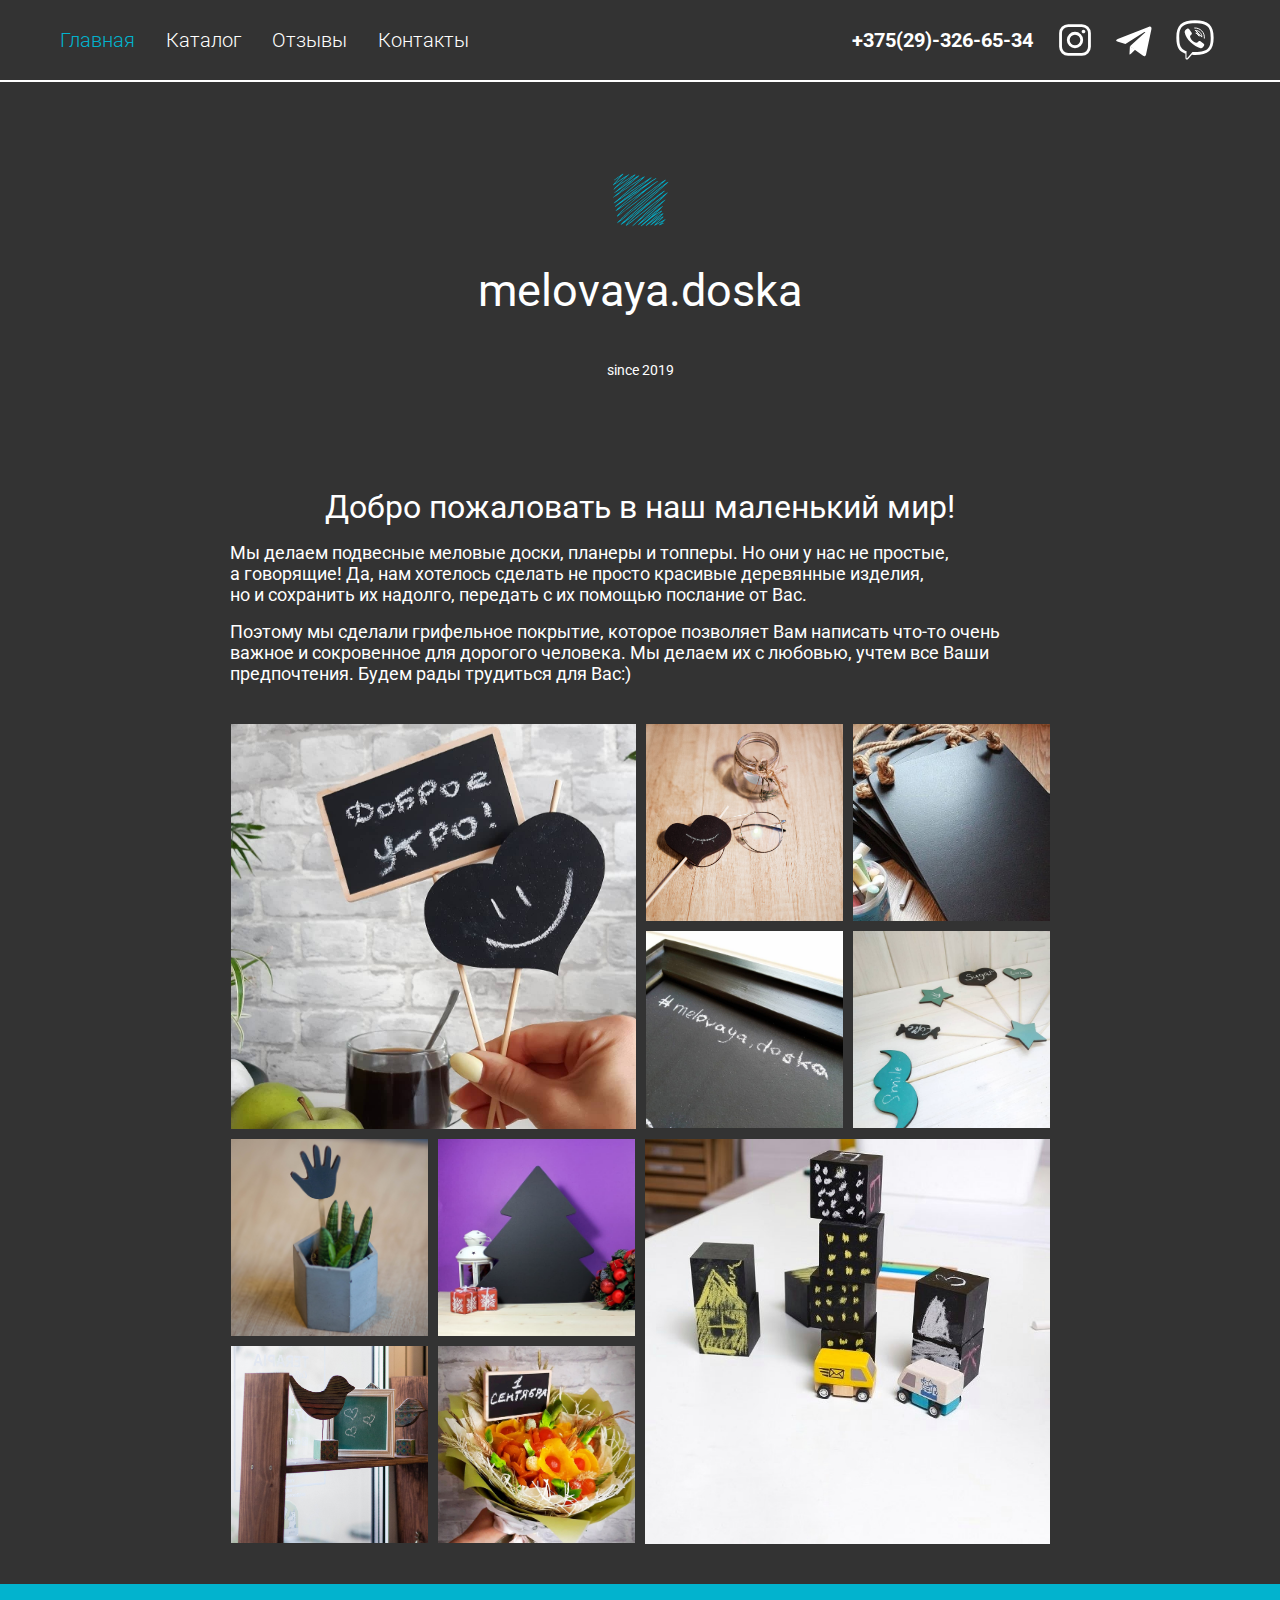
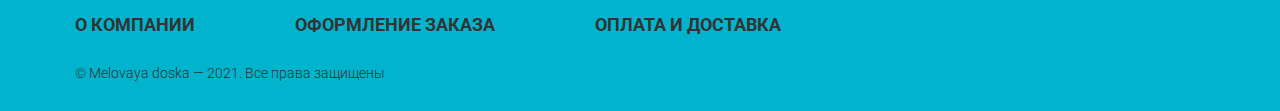
<file: pages/index.html>
<html lang="ru">
<head>
	<meta charset="UTF-8" />
	<meta name="viewport" content="width=device-width, initial-scale=1.0" />
	<link href="../styles/stylesheet.css" rel="stylesheet" type="text/css" />
	<link rel="icon" href="../images/logo.png" />
	<title>melovaya.doska</title>

	<!-- LazyLoad -->
	<script src="https://ajax.googleapis.com/ajax/libs/jquery/1.11.1/jquery.min.js"></script>
	<!-- <script src="https://ajax.googleapis.com/ajax/libs/jquery/3.5.1/jquery.min.js"></script> -->
	<script src="../scripts/jquery.lazyloadxt.min.js"></script>
	<style>
		img {
			width: 100%;
			display: block;
			background-image: url("[data-uri]");
		}
	</style>
</head>

<body>
	<div class="app">
		<header class="header">
			<div class="container">
				<div class="container__row header__row">
					<div class="header__col">
						<div class="header__burger" id="burger" onclick="toggleModal()">
							<span></span>
						</div>

						<div class="header__navigation" id="nav">
							<a href="../pages/index.html" title="Главная" class="header__navigation__item header__navigation__item-active">Главная</a>
							<a href="../pages/shop.html" title="Каталог" class="header__navigation__item">Каталог</a>
							<a href="../pages/feedbacks.html" title="Отзывы" class="header__navigation__item">Отзывы</a>
							<a href="../pages/contacs.html" title="Контакты" class="header__navigation__item">Контакты</a>
						</div>
					</div>

					<div class="header__col">
						<a class="header__tel" href="tel:+375293266534" title="позвони нам">+375(29)-326-65-34</a>
						
						<div class="header__nets">
							<div class="scale header__nets__item instagram">
								<a href="https://www.instagram.com/melovaya.doska/" title="свяжись с нами в instagram" target="_blank">
									<svg width="50" height="50" viewBox="0 0 50 50" fill="none" xmlns="http://www.w3.org/2000/svg">
										<path d="M31.8359 10.5469H18.1641C13.9572 10.5469 10.5469 13.9572 10.5469 18.1641V31.8359C10.5469 36.0428 13.9572 39.4531 18.1641 39.4531H31.8359C36.0428 39.4531 39.4531 36.0428 39.4531 31.8359V18.1641C39.4531 13.9572 36.0428 10.5469 31.8359 10.5469Z" stroke="white" stroke-width="2.83203"/>
										<path d="M25 31.7383C28.7214 31.7383 31.7383 28.7214 31.7383 25C31.7383 21.2786 28.7214 18.2617 25 18.2617C21.2786 18.2617 18.2617 21.2786 18.2617 25C18.2617 28.7214 21.2786 31.7383 25 31.7383Z" stroke="white" stroke-width="2.83203"/>
										<path d="M33.4961 18.3594C34.5208 18.3594 35.3516 17.5287 35.3516 16.5039C35.3516 15.4792 34.5208 14.6484 33.4961 14.6484C32.4713 14.6484 31.6406 15.4792 31.6406 16.5039C31.6406 17.5287 32.4713 18.3594 33.4961 18.3594Z" fill="white"/>
									</svg>
								</a>
							</div>

							<div class="scale header__nets__item telegram">
								<a href="tg://resolve?domain=melovayadoska" title="свяжись с нами в telegram" target="_blank">
									<svg width="50" height="50" viewBox="0 0 50 50" fill="none" xmlns="http://www.w3.org/2000/svg">
										<path d="M19.4336 39.4531C20.1172 39.4531 20.5078 39.0625 20.9961 38.6719L25.3906 34.4727L19.9219 31.1523" fill="white"/>
										<path d="M19.9219 31.1523L33.1055 40.8203C34.4727 41.6992 35.6446 41.2109 36.0352 39.4531L41.4063 14.2578C41.8946 12.1094 40.5274 11.1328 39.0625 11.8164L7.71486 23.9258C5.66408 24.707 5.66408 25.9766 7.32424 26.4648L15.4297 29.0039L33.9844 17.1875C34.8633 16.6992 35.6446 16.8945 35.0586 17.5781" fill="white"/>
									</svg>
							</div>

							<div class="scale header__nets__item viber">
								<a href="viber://chat?number=+375293266534" title="свяжись с нами в viber" target="_blank">
									<svg width="50" height="50" viewBox="0 0 50 50" fill="none" xmlns="http://www.w3.org/2000/svg">
										<path d="M24.707 12.9883C26.027 12.9576 27.3388 13.2032 28.5583 13.7093C29.7778 14.2154 30.878 14.9708 31.7883 15.9272C32.6986 16.8835 33.399 18.0195 33.8445 19.2624C34.2899 20.5054 34.4706 21.8277 34.375 23.1445M26.2695 18.1641C26.6708 18.1504 27.0705 18.2194 27.444 18.3668C27.8174 18.5141 28.1566 18.7366 28.4405 19.0205C28.7244 19.3043 28.9469 19.6435 29.0942 20.017C29.2415 20.3904 29.3105 20.7902 29.2969 21.1914L26.2695 18.1641ZM25.5859 15.5273C26.4319 15.5264 27.2693 15.6972 28.0474 16.0295C28.8254 16.3618 29.5279 16.8485 30.1122 17.4603C30.6966 18.072 31.1507 18.796 31.447 19.5885C31.7433 20.3809 31.8756 21.2252 31.8359 22.0703L25.5859 15.5273Z" stroke="white" stroke-width="0.976562" stroke-linecap="round"/>
										<path d="M28.125 26.7578C28.776 25.9115 29.5573 25.7812 30.4688 26.3672L33.9844 29.0039C34.5052 29.6549 34.2773 30.5664 33.3008 31.7383C32.3242 32.9102 31.4128 33.3984 30.5664 33.2031C27.1159 32.4219 23.7956 30.4688 20.6055 27.3438C17.4154 24.2188 15.4297 20.8333 14.6484 17.1875C14.6484 15.8854 15.4622 14.7786 17.0898 13.8672C17.9362 13.2812 18.6523 13.444 19.2383 14.3555L21.6797 17.7734C22.0703 18.5547 21.8424 19.2708 20.9961 19.9219C17.1875 21.3867 25.9766 30.8594 28.125 26.7578ZM9.27734 22.6562C9.27734 30.2734 10.6445 31.9336 12.793 34.1797C13.4766 34.8633 15.918 36.0352 16.5039 36.0352V42.7734C16.5039 43.1641 16.8945 43.457 17.2852 43.0664L22.4609 36.9141L25 37.0117C39.0625 37.0117 40.7227 31.543 40.7227 22.6562C40.7227 13.7695 39.0625 8.30078 25 8.30078C10.9375 8.30078 9.27734 13.7695 9.27734 22.6562ZM6.34766 22.6562C6.34766 10.3516 11.7188 5.37109 25 5.37109C38.2812 5.37109 43.6523 10.3516 43.6523 22.6562C43.6523 34.9609 38.2812 39.9414 25 39.9414C24.0234 39.9414 23.2422 39.9414 21.875 39.7461L18.1641 43.9453C17.4805 44.7266 15.4297 45.0195 15.4297 42.6758V38.5742C14.8438 38.5742 13.4766 37.9883 11.6211 36.8164C9.76562 35.5469 6.34766 32.5195 6.34766 22.6562Z" fill="white"/>
									</svg>
								</a>
							</div>
						</div>
					</div>
				</div>
			</div>
		</header>

		<div class="header__pseudo"></div>

		<main class="main">
			<div class="container">
				<div class="container__row main__row">
					<div class="main__col">
						<aside class="aside">
							<div class="aside__logo">
								<figure class="figure-top">
								  <svg width="57" height="57" viewBox="0 0 57 57" fill="none" xmlns="http://www.w3.org/2000/svg">
									<g clip-path="url(#clip0)">
									<path d="M8.92941 3.07766C8.00016 3.75348 5.97271 5.16143 4.45211 6.23148C2.90336 7.30152 1.777 8.20261 1.97411 8.28709C2.14307 8.34341 3.71998 7.41416 5.43768 6.20332C7.18355 4.99247 8.50702 4.17586 8.39439 4.34481C8.28175 4.54193 6.733 6.28779 4.95898 8.25893C-0.278613 14.0315 -0.36309 14.5102 4.33948 11.2438C6.08534 10.0048 9.09836 7.94918 11.0413 6.68202C14.9555 4.06322 15.1244 3.86611 7.46514 11.1312C2.48098 15.8619 1.24198 17.2135 1.57989 17.5796C1.69252 17.6641 2.17123 17.3543 2.67809 16.8756C3.1568 16.4251 4.33948 15.4677 5.26873 14.7637C8.84493 12.0886 21.4602 3.669 21.4602 3.97875C21.4602 4.03506 17.0955 7.83654 11.7453 12.4265C6.39509 17.0164 2.08675 20.8742 2.17123 21.0432C2.3965 21.3529 3.04416 20.9305 13.1533 13.5528C22.3613 6.85098 24.1635 5.58382 23.8819 6.03436C23.7693 6.20332 18.7851 10.4553 12.7872 15.4677C6.78932 20.48 1.72068 24.8165 1.49541 25.0699C0.538001 26.2244 1.69252 25.6049 5.71927 22.8172C12.7872 17.8893 30.4993 6.03436 30.6119 6.11884C30.6401 6.17516 24.1916 11.807 16.2226 18.6215C-2.05264 34.2216 -2.36239 34.644 11.6608 24.7602C24.3324 15.7774 36.2156 7.66759 35.399 8.54052C35.2582 8.70947 30.3585 12.5391 24.5577 17.1009C7.3525 30.5328 2.17123 34.813 3.10048 34.813C3.29759 34.813 6.90196 32.3631 11.1258 29.3782C15.3215 26.3934 21.3757 22.1132 24.5577 19.8886C27.7397 17.6922 30.5274 15.7211 30.7527 15.5803C32.217 14.5384 29.5419 16.763 23.8537 21.3247C16.8984 26.9002 6.62036 35.6296 4.56475 37.7415C3.6355 38.7271 3.43839 39.0368 3.83261 39.0368C4.48027 39.0368 8.05648 36.5588 19.7425 28.1111C24.8111 24.4786 29.3729 21.184 29.9079 20.7897C31.1751 19.9168 29.5137 21.4092 22.7274 27.1818C15.1244 33.6866 9.29548 39.065 6.90196 41.8246C4.93082 44.0773 4.56475 44.6686 5.09977 44.6686C5.40952 44.6686 10.1121 41.1206 24.5577 30.0259C30.5274 25.436 38.5809 19.2973 42.4387 16.3687C46.3247 13.4684 49.6475 10.934 49.8446 10.7932C50.0135 10.6525 50.1825 10.5961 50.1825 10.6806C50.1825 10.7932 44.072 16.0872 36.6098 22.5074C19.292 37.3191 14.1107 41.8809 9.12652 46.7524C5.38136 50.4412 4.76186 51.1452 5.38136 51.1452C5.91639 51.1452 10.5063 47.5127 21.1786 38.5863C27.261 33.4895 35.5679 26.5623 39.5947 23.1832C43.6496 19.8042 48.2113 16.0872 49.7601 14.9045L52.576 12.7925L50.8865 14.4258C49.563 15.6929 15.3778 46.2455 10.0276 50.9481C9.3518 51.5395 8.78861 52.2153 8.78861 52.4405C8.78861 53.4543 11.0695 51.7366 30.3303 36.418C37.9333 30.3638 44.3817 25.2389 44.6915 24.9854L45.2546 24.563L44.6915 25.1262C44.3817 25.4641 40.3831 28.8151 35.8213 32.6165C22.8682 43.3452 15.6876 50.047 14.2515 52.694C12.6464 55.707 15.1807 53.8203 38.9188 34.2779C45.1983 29.1248 50.7175 24.6475 51.168 24.3096C52.1255 23.6056 49.2251 26.4215 38.4965 36.5025C25.0646 49.1459 20.0523 54.0175 20.2212 54.2709C20.3057 54.4117 21.2913 53.7359 22.3895 52.7503C26.4725 49.1178 45.142 34.0245 48.9153 31.2931C50.267 30.3075 47.8734 32.5602 38.778 40.8672C28.0213 50.6947 25.9657 52.6377 25.9657 53.06C25.9657 53.6232 26.3599 53.3416 35.6805 46.0766C40.186 42.5849 44.6633 39.1213 45.677 38.3892L47.5074 37.0375L46.212 38.2484C45.5081 38.9242 41.2842 42.6693 36.8351 46.6116C32.4141 50.5257 28.7816 53.8485 28.7816 53.9893C28.7816 54.637 29.4855 54.1301 36.0748 48.6954C41.3687 44.3026 45.0857 41.5993 47.3666 40.4448L48.6337 39.7971L48.0705 40.4448C47.7608 40.8108 44.973 43.2607 41.8755 45.9358C35.1737 51.6802 32.9773 53.9611 34.1036 53.9611C34.2444 53.9611 35.5961 53.0037 37.1167 51.821C45.5925 45.2881 49.9009 42.1625 49.9009 42.5285C49.9009 42.5849 48.2113 44.0773 46.1839 45.8232C42.2698 49.1178 38.3557 52.8066 38.3557 53.1727C38.3557 53.6795 39.0596 53.2572 43.4525 50.047C45.9868 48.1885 48.5774 46.3863 49.1969 46.0766L50.3233 45.4571L48.9153 46.8087C48.155 47.5409 46.3247 49.2586 44.9167 50.6102C42.5514 52.8066 41.8755 53.6795 42.5232 53.6795C42.6358 53.6795 44.5788 52.6658 46.8034 51.4268L50.8865 49.2022L48.8027 51.1734C47.6763 52.2434 46.8034 53.229 46.916 53.3135C47.0287 53.4261 48.324 52.8911 49.8446 52.159C51.337 51.3987 52.4352 50.7228 52.2381 50.6665C52.0691 50.6102 51.2525 50.8636 50.4078 51.286L48.9153 52.0182L51.2525 49.7936C54.6879 46.5271 54.4345 46.4145 49.8727 49.0615C48.1269 50.0752 46.0431 51.2297 45.2828 51.6239C43.8748 52.3279 43.903 52.2997 46.5218 49.8499C50.4641 46.1892 51.6468 44.8939 51.337 44.5842C50.9709 44.2181 48.9998 45.3445 45.0575 48.1885C43.2272 49.4838 41.7348 50.5257 41.7348 50.4694C41.7348 50.3849 43.6777 48.6954 46.0713 46.6679C49.8727 43.4296 51.3088 41.9935 51.3088 41.4303C51.3088 40.4448 46.7189 43.5986 37.5109 50.8636C34.6387 53.1164 37.4546 50.4694 42.7203 45.9358C49.2532 40.3321 50.7457 38.7552 49.5348 38.7552C49.028 38.7552 44.4943 41.374 42.5795 42.7538L41.0308 43.8802L42.3261 42.6412C43.0301 41.9935 45.2828 39.8816 47.3103 37.9668C50.7457 34.7285 51.4215 33.9682 50.7738 33.9682C50.4641 33.9682 45.1138 37.9949 36.8914 44.4434C33.3433 47.203 30.4711 49.3994 30.4711 49.343C30.4711 49.2867 35.3708 44.7531 41.3968 39.2339C53.3645 28.28 53.7305 27.914 53.3363 27.6605C52.8858 27.379 42.6077 35.2917 31.0906 44.8094C29.6827 45.9921 28.5 46.8932 28.5 46.8369C28.5 46.7524 34.6387 40.9235 42.1571 33.8274C49.6756 26.7313 55.8143 20.8179 55.8143 20.7052C55.8143 19.776 53.7305 21.3811 35.8213 36.1083C19.9396 49.1459 14.9836 53.06 14.9836 52.5813C14.9836 52.1026 19.9959 47.0058 24.1353 43.317C26.3036 41.374 32.1888 36.3617 37.2293 32.1942C51.7031 20.1702 52.7168 19.2973 52.7168 19.0157C52.7168 18.8749 52.5478 18.7623 52.3507 18.7623C51.7594 18.7623 44.7759 24.1407 29.0068 36.6996C12.2522 50.047 12.1677 50.1033 12.1677 49.9062C12.1677 49.8217 20.193 42.6412 29.9643 33.9119C49.8446 16.2561 56.3775 10.3427 56.3775 9.97663C56.3775 9.35713 55.3356 9.97663 51.4215 12.9052C46.9723 16.2561 43.4806 19.1283 26.6696 33.2642C13.5475 44.3026 8.50702 48.442 8.39439 48.3012C8.1128 47.9632 19.123 38.1639 37.3701 22.5637C44.8041 16.1998 51.5904 10.3427 52.4352 9.55425C53.9558 8.14629 54.2092 7.32968 52.9139 8.03366C51.3088 8.87843 40.4676 17.0727 14.702 36.8967C10.5908 40.0505 7.18355 42.5567 7.09907 42.5004C6.8738 42.3033 13.4349 36.0238 18.5035 31.5747C27.6552 23.5212 41.594 12.2012 45.3954 9.7232C45.7897 9.46977 46.0149 9.16002 45.9023 9.04738C45.6489 8.76579 43.0301 10.5961 26.5288 22.5074C11.4637 33.405 10.1966 34.3342 7.60593 36.1083L6.1135 37.122L7.23986 36.052C12.5901 30.8988 33.991 13.6373 41.3124 8.54052C44.0438 6.65386 44.6633 6.09068 44.0156 6.09068C43.5651 6.09068 36.0185 11.1875 23.9945 19.607C17.715 23.9999 12.1677 27.8858 11.689 28.28C11.1821 28.6461 10.7598 28.8995 10.7598 28.8151C10.7598 28.6461 18.1938 22.7327 30.3303 13.2994C34.6668 9.92031 38.5809 6.79465 39.0596 6.34411C40.3831 5.07695 39.3412 5.33038 36.638 6.96361C32.9491 9.18818 16.5605 20.4518 9.29548 25.7176C8.53518 26.2526 7.94384 26.6187 7.94384 26.5342C7.94384 26.4779 11.3229 23.5212 15.4905 20.0013C27.965 9.35713 32.7238 5.18959 32.7238 4.79536C32.7238 3.92243 30.809 5.07695 17.2927 14.2568C12.1677 17.7485 7.66225 20.7616 7.29618 20.9868C6.47957 21.4655 5.80375 22.0569 16.8421 12.8207C21.9389 8.54052 26.4162 4.71088 26.7823 4.2885C27.4018 3.64084 27.4018 3.55636 26.9512 3.55636C26.0501 3.55636 23.5721 5.24591 9.37996 15.6085C6.47957 17.6922 7.23986 17.0164 15.2652 10.1174C22.5584 3.83795 23.6566 2.82422 23.3469 2.51447C22.9808 2.17657 21.1223 3.27477 13.2941 8.51236L5.55032 13.7218L9.49259 9.97663C16.5605 3.27477 17.3771 2.45816 17.18 2.2892C16.9829 2.06393 13.097 4.51377 7.40882 8.39972C5.21241 9.94847 3.35391 11.1593 3.29759 11.103C3.24127 11.0467 5.0153 9.01923 7.26802 6.56938C9.49259 4.11954 11.3229 2.06393 11.3229 2.00761C11.3229 1.61338 10.4218 2.00761 8.92941 3.07766ZM46.5218 23.6338C46.5218 23.6901 46.2402 23.9717 45.9023 24.2815L45.2546 24.8165L45.7897 24.1688C46.2965 23.5775 46.5218 23.4085 46.5218 23.6338ZM10.4782 29.0122C10.4782 29.0685 10.2529 29.2938 9.99946 29.4909C9.54891 29.857 9.52075 29.8288 9.88682 29.3782C10.2529 28.9277 10.4782 28.7869 10.4782 29.0122Z" fill="#02B3CE"/>
									</g>
									<defs>
									<clipPath id="clip0">
									<rect width="56.3182" height="56.3182" fill="white" transform="translate(0.34082 0.177246)"/>
									</clipPath>
									</defs>
									</svg>
							  </figure>
								
								<figure class="figure-center">
								  <a href="../pages/index.html" title="вернуться на главную страницу">melovaya.doska</a>
								</figure>
								
								<figure class="figure-bottom">
								  <div class="figure-bottom-child">
									<span>since 2019</span>
								  </div>
								</figure>
							  </div>
							<div class="aside__content">
								<h1 class="title title-large">Добро пожаловать в&nbsp;наш маленький мир!</h1>
								<p>
									Мы&nbsp;делаем подвесные меловые доски, планеры и&nbsp;топперы. Но&nbsp;они у&nbsp;нас не&nbsp;простые, а&nbsp;говорящие! Да, нам хотелось сделать не&nbsp;просто красивые деревянные изделия, но&nbsp;и&nbsp;сохранить их&nbsp;надолго, передать с&nbsp;их&nbsp;помощью послание от&nbsp;Вас.
								</p>
								<p>
									Поэтому мы&nbsp;сделали грифельное покрытие, которое позволяет Вам написать <nobr>что-то</nobr> очень важное и&nbsp;сокровенное для дорогого человека. Мы&nbsp;делаем их&nbsp;с&nbsp;любовью, учтем все Ваши предпочтения. Будем рады трудиться для Вас:)
								</p>
							</div>
						</aside>
					</div>

					<div class="main__col">
						<article class="article">
							<div class="article__cards">
								<div class="article__cards__row">
									<div class="article__cards__cell scale-less">
										<img class="big lazy" src="[data-uri]" data-src="../images/main/big-1.jpg" alt="пример нашей работы">
									</div>

									<div class="article__cards__cell">
										<div class="article__cards__row">
											<div class="article__cards__cell scale-more">
												<img class="small lazy" src="[data-uri]" data-src="../images/main/small-1.1.jpg" alt="пример нашей работы" />
											</div>
		
											<div class="article__cards__cell scale-more">
												<img class="small lazy" src="[data-uri]" data-src="../images/main/small-1.2.jpg" alt="пример нашей работы" />
											</div>
										</div>

										<div class="article__cards__row">
											<div class="article__cards__cell scale-more">
												<img class="small lazy" src="[data-uri]" data-src="../images/main/small-1.3.jpg" alt="пример нашей работы" />
											</div>
		
											<div class="article__cards__cell scale-more">
												<img class="small lazy" src="[data-uri]" data-src="../images/main/small-1.4.jpg" alt="пример нашей работы" />
											</div>
										</div>
									</div>
								</div>

								<div class="article__cards__row">
									<div class="article__cards__cell">
										<div class="article__cards__row">
											<div class="article__cards__cell scale-more">
												<img class="small lazy" src="[data-uri]" data-src="../images/main/small-2.1.jpg" alt="пример нашей работы" />
											</div>
		
											<div class="article__cards__cell scale-more">
												<img class="small lazy" src="[data-uri]" data-src="../images/main/small-2.2.jpg" alt="пример нашей работы" />
											</div>
										</div>

										<div class="article__cards__row">
											<div class="article__cards__cell scale-more">
												<img class="small lazy" src="[data-uri]" data-src="../images/main/small-2.3.JPG" alt="пример нашей работы" />
											</div>
		
											<div class="article__cards__cell scale-more">
												<img class="small lazy" src="[data-uri]" data-src="../images/main/small-2.4.jpg" alt="пример нашей работы" />
											</div>
										</div>
									</div>

									<div class="article__cards__cell scale-less">
										<img class="big lazy" src="[data-uri]" data-src="../images/main/big-2.jpeg" alt="пример нашей работы">
									</div>
								</div>
							</div>
						</article>
					</div>
				</div>
			</div>
		</main>

		<footer class="footer">
			<div class="container">
				<div class="container__row footer__row">
					<div class="footer__col">
						<div class="footer__navigation">
							<a href="#" title="О компании" class="footer__navigation__item title title-uppercase-bold">О компании</a>
							<a href="#" title="Оформление заказа" class="footer__navigation__item title title-uppercase-bold">Оформление заказа</a>
							<a href="#" title="Оплата и доставка" class="footer__navigation__item title title-uppercase-bold">Оплата и доставка</a>
						</div>
					</div>

					<div class="footer__col">
						<span>© Melovaya doska — 2021. Все права защищены</span>
					</div>
				</div>
			</div>
		</footer>
	</div>

	<script src="../scripts/burger-menu.js"></script>
</body>
</html>
</file>
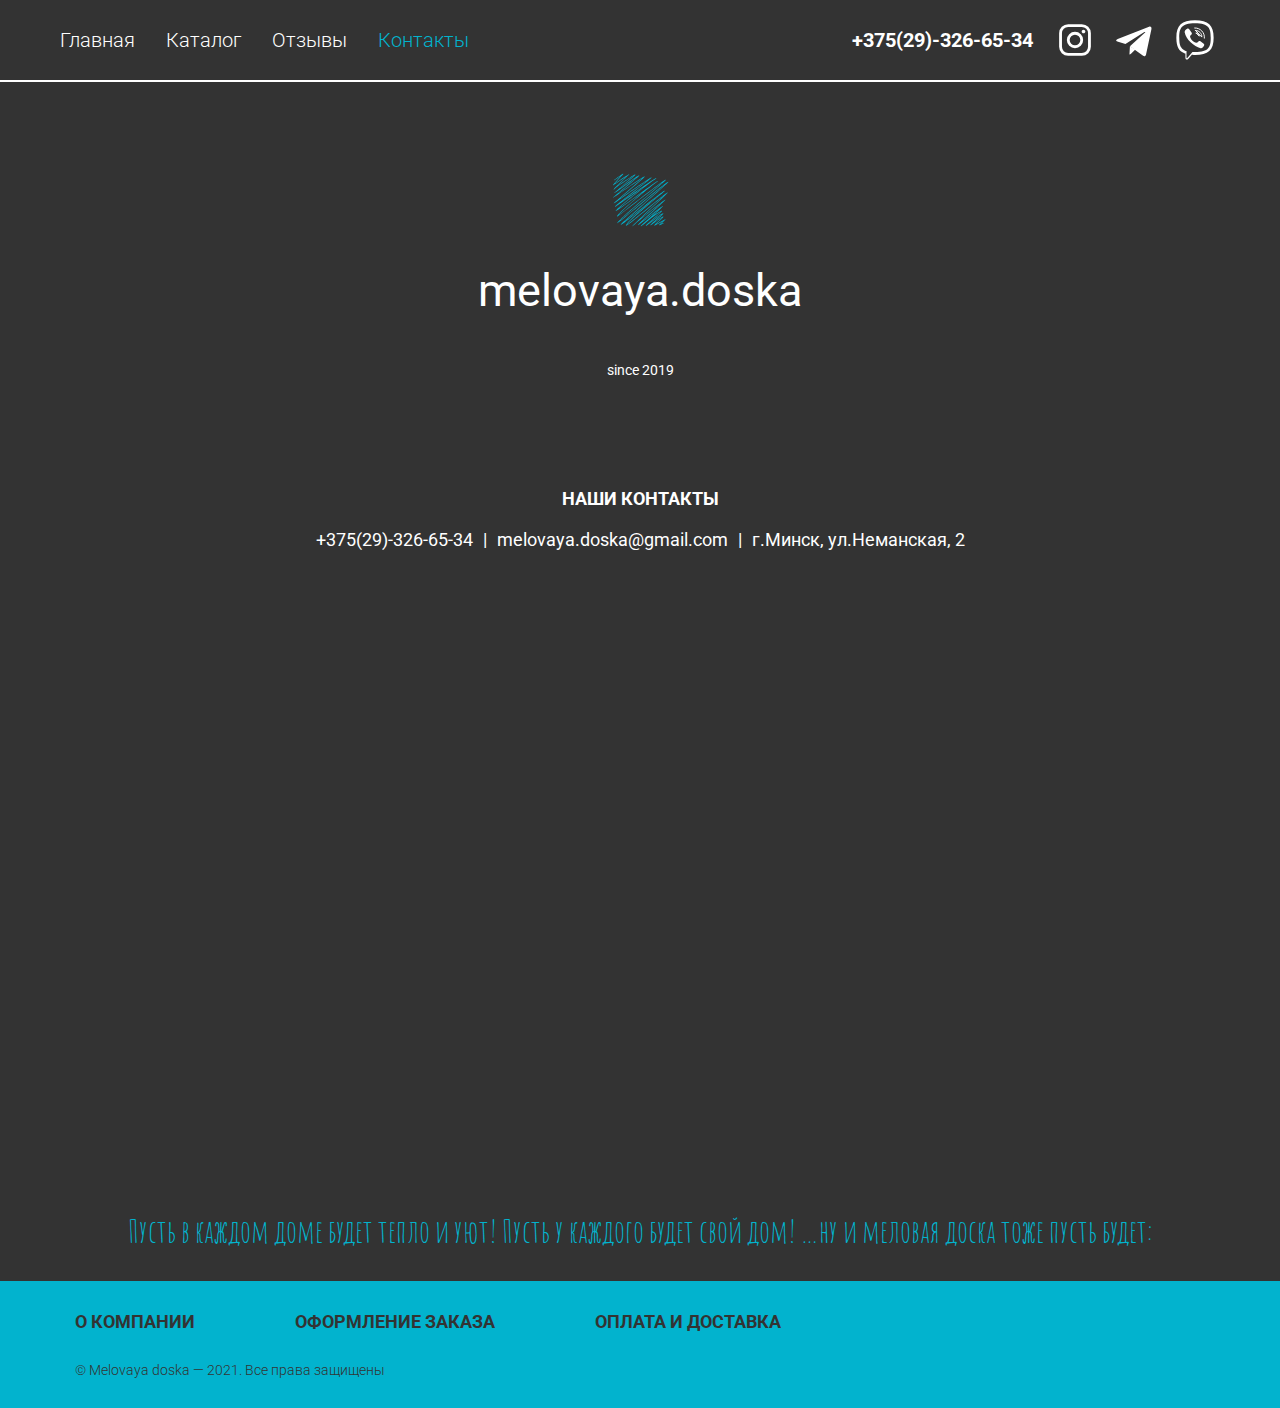
<file: pages/contacs.html>
<html lang="ru">
<head>
	<meta charset="UTF-8" />
	<meta name="viewport" content="width=device-width, initial-scale=1.0" />
	<link href="../styles/stylesheet.css" rel="stylesheet" type="text/css" />
	<link rel="icon" href="../images/logo.png" />
	<title>melovaya.doska</title>
</head>

<body>
	<div class="app">
		<header class="header">
			<div class="container">
				<div class="container__row header__row">
					<div class="header__col">
						<div class="header__burger" id="burger" onclick="toggleModal()">
							<span></span>
						</div>

						<div class="header__navigation" id="nav">
							<a href="../pages/index.html" title="Главная" class="header__navigation__item">Главная</a>
							<a href="../pages/shop.html" title="Каталог" class="header__navigation__item">Каталог</a>
							<a href="../pages/feedbacks.html" title="Отзывы" class="header__navigation__item">Отзывы</a>
							<a href="../pages/contacs.html" title="Контакты" class="header__navigation__item header__navigation__item-active">Контакты</a>
						</div>
					</div>

					<div class="header__col">
						<a class="header__tel" href="tel:+375293266534" title="позвони нам">+375(29)-326-65-34</a>
						
						<div class="header__nets">
							<div class="scale header__nets__item instagram">
								<a href="https://www.instagram.com/melovaya.doska/" title="свяжись с нами в instagram" target="_blank">
									<svg width="50" height="50" viewBox="0 0 50 50" fill="none" xmlns="http://www.w3.org/2000/svg">
										<path d="M31.8359 10.5469H18.1641C13.9572 10.5469 10.5469 13.9572 10.5469 18.1641V31.8359C10.5469 36.0428 13.9572 39.4531 18.1641 39.4531H31.8359C36.0428 39.4531 39.4531 36.0428 39.4531 31.8359V18.1641C39.4531 13.9572 36.0428 10.5469 31.8359 10.5469Z" stroke="white" stroke-width="2.83203"/>
										<path d="M25 31.7383C28.7214 31.7383 31.7383 28.7214 31.7383 25C31.7383 21.2786 28.7214 18.2617 25 18.2617C21.2786 18.2617 18.2617 21.2786 18.2617 25C18.2617 28.7214 21.2786 31.7383 25 31.7383Z" stroke="white" stroke-width="2.83203"/>
										<path d="M33.4961 18.3594C34.5208 18.3594 35.3516 17.5287 35.3516 16.5039C35.3516 15.4792 34.5208 14.6484 33.4961 14.6484C32.4713 14.6484 31.6406 15.4792 31.6406 16.5039C31.6406 17.5287 32.4713 18.3594 33.4961 18.3594Z" fill="white"/>
									</svg>
								</a>
							</div>

							<div class="scale header__nets__item telegram">
								<a href="tg://resolve?domain=melovayadoska" title="свяжись с нами в telegram" target="_blank">
									<svg width="50" height="50" viewBox="0 0 50 50" fill="none" xmlns="http://www.w3.org/2000/svg">
										<path d="M19.4336 39.4531C20.1172 39.4531 20.5078 39.0625 20.9961 38.6719L25.3906 34.4727L19.9219 31.1523" fill="white"/>
										<path d="M19.9219 31.1523L33.1055 40.8203C34.4727 41.6992 35.6446 41.2109 36.0352 39.4531L41.4063 14.2578C41.8946 12.1094 40.5274 11.1328 39.0625 11.8164L7.71486 23.9258C5.66408 24.707 5.66408 25.9766 7.32424 26.4648L15.4297 29.0039L33.9844 17.1875C34.8633 16.6992 35.6446 16.8945 35.0586 17.5781" fill="white"/>
									</svg>
							</div>

							<div class="scale header__nets__item viber">
								<a href="viber://chat?number=+375293266534" title="свяжись с нами в viber" target="_blank">
									<svg width="50" height="50" viewBox="0 0 50 50" fill="none" xmlns="http://www.w3.org/2000/svg">
										<path d="M24.707 12.9883C26.027 12.9576 27.3388 13.2032 28.5583 13.7093C29.7778 14.2154 30.878 14.9708 31.7883 15.9272C32.6986 16.8835 33.399 18.0195 33.8445 19.2624C34.2899 20.5054 34.4706 21.8277 34.375 23.1445M26.2695 18.1641C26.6708 18.1504 27.0705 18.2194 27.444 18.3668C27.8174 18.5141 28.1566 18.7366 28.4405 19.0205C28.7244 19.3043 28.9469 19.6435 29.0942 20.017C29.2415 20.3904 29.3105 20.7902 29.2969 21.1914L26.2695 18.1641ZM25.5859 15.5273C26.4319 15.5264 27.2693 15.6972 28.0474 16.0295C28.8254 16.3618 29.5279 16.8485 30.1122 17.4603C30.6966 18.072 31.1507 18.796 31.447 19.5885C31.7433 20.3809 31.8756 21.2252 31.8359 22.0703L25.5859 15.5273Z" stroke="white" stroke-width="0.976562" stroke-linecap="round"/>
										<path d="M28.125 26.7578C28.776 25.9115 29.5573 25.7812 30.4688 26.3672L33.9844 29.0039C34.5052 29.6549 34.2773 30.5664 33.3008 31.7383C32.3242 32.9102 31.4128 33.3984 30.5664 33.2031C27.1159 32.4219 23.7956 30.4688 20.6055 27.3438C17.4154 24.2188 15.4297 20.8333 14.6484 17.1875C14.6484 15.8854 15.4622 14.7786 17.0898 13.8672C17.9362 13.2812 18.6523 13.444 19.2383 14.3555L21.6797 17.7734C22.0703 18.5547 21.8424 19.2708 20.9961 19.9219C17.1875 21.3867 25.9766 30.8594 28.125 26.7578ZM9.27734 22.6562C9.27734 30.2734 10.6445 31.9336 12.793 34.1797C13.4766 34.8633 15.918 36.0352 16.5039 36.0352V42.7734C16.5039 43.1641 16.8945 43.457 17.2852 43.0664L22.4609 36.9141L25 37.0117C39.0625 37.0117 40.7227 31.543 40.7227 22.6562C40.7227 13.7695 39.0625 8.30078 25 8.30078C10.9375 8.30078 9.27734 13.7695 9.27734 22.6562ZM6.34766 22.6562C6.34766 10.3516 11.7188 5.37109 25 5.37109C38.2812 5.37109 43.6523 10.3516 43.6523 22.6562C43.6523 34.9609 38.2812 39.9414 25 39.9414C24.0234 39.9414 23.2422 39.9414 21.875 39.7461L18.1641 43.9453C17.4805 44.7266 15.4297 45.0195 15.4297 42.6758V38.5742C14.8438 38.5742 13.4766 37.9883 11.6211 36.8164C9.76562 35.5469 6.34766 32.5195 6.34766 22.6562Z" fill="white"/>
									</svg>
								</a>
							</div>
						</div>
					</div>
				</div>
			</div>
		</header>

		<div class="header__pseudo"></div>

		<main class="main">
			<div class="container">
				<div class="container__row main__row-contacts">
					<div class="main__col-contacts">
						<div class="aside">
							<div class="aside__logo">
								<figure class="figure-top">
								  <svg width="57" height="57" viewBox="0 0 57 57" fill="none" xmlns="http://www.w3.org/2000/svg">
									<g clip-path="url(#clip0)">
									<path d="M8.92941 3.07766C8.00016 3.75348 5.97271 5.16143 4.45211 6.23148C2.90336 7.30152 1.777 8.20261 1.97411 8.28709C2.14307 8.34341 3.71998 7.41416 5.43768 6.20332C7.18355 4.99247 8.50702 4.17586 8.39439 4.34481C8.28175 4.54193 6.733 6.28779 4.95898 8.25893C-0.278613 14.0315 -0.36309 14.5102 4.33948 11.2438C6.08534 10.0048 9.09836 7.94918 11.0413 6.68202C14.9555 4.06322 15.1244 3.86611 7.46514 11.1312C2.48098 15.8619 1.24198 17.2135 1.57989 17.5796C1.69252 17.6641 2.17123 17.3543 2.67809 16.8756C3.1568 16.4251 4.33948 15.4677 5.26873 14.7637C8.84493 12.0886 21.4602 3.669 21.4602 3.97875C21.4602 4.03506 17.0955 7.83654 11.7453 12.4265C6.39509 17.0164 2.08675 20.8742 2.17123 21.0432C2.3965 21.3529 3.04416 20.9305 13.1533 13.5528C22.3613 6.85098 24.1635 5.58382 23.8819 6.03436C23.7693 6.20332 18.7851 10.4553 12.7872 15.4677C6.78932 20.48 1.72068 24.8165 1.49541 25.0699C0.538001 26.2244 1.69252 25.6049 5.71927 22.8172C12.7872 17.8893 30.4993 6.03436 30.6119 6.11884C30.6401 6.17516 24.1916 11.807 16.2226 18.6215C-2.05264 34.2216 -2.36239 34.644 11.6608 24.7602C24.3324 15.7774 36.2156 7.66759 35.399 8.54052C35.2582 8.70947 30.3585 12.5391 24.5577 17.1009C7.3525 30.5328 2.17123 34.813 3.10048 34.813C3.29759 34.813 6.90196 32.3631 11.1258 29.3782C15.3215 26.3934 21.3757 22.1132 24.5577 19.8886C27.7397 17.6922 30.5274 15.7211 30.7527 15.5803C32.217 14.5384 29.5419 16.763 23.8537 21.3247C16.8984 26.9002 6.62036 35.6296 4.56475 37.7415C3.6355 38.7271 3.43839 39.0368 3.83261 39.0368C4.48027 39.0368 8.05648 36.5588 19.7425 28.1111C24.8111 24.4786 29.3729 21.184 29.9079 20.7897C31.1751 19.9168 29.5137 21.4092 22.7274 27.1818C15.1244 33.6866 9.29548 39.065 6.90196 41.8246C4.93082 44.0773 4.56475 44.6686 5.09977 44.6686C5.40952 44.6686 10.1121 41.1206 24.5577 30.0259C30.5274 25.436 38.5809 19.2973 42.4387 16.3687C46.3247 13.4684 49.6475 10.934 49.8446 10.7932C50.0135 10.6525 50.1825 10.5961 50.1825 10.6806C50.1825 10.7932 44.072 16.0872 36.6098 22.5074C19.292 37.3191 14.1107 41.8809 9.12652 46.7524C5.38136 50.4412 4.76186 51.1452 5.38136 51.1452C5.91639 51.1452 10.5063 47.5127 21.1786 38.5863C27.261 33.4895 35.5679 26.5623 39.5947 23.1832C43.6496 19.8042 48.2113 16.0872 49.7601 14.9045L52.576 12.7925L50.8865 14.4258C49.563 15.6929 15.3778 46.2455 10.0276 50.9481C9.3518 51.5395 8.78861 52.2153 8.78861 52.4405C8.78861 53.4543 11.0695 51.7366 30.3303 36.418C37.9333 30.3638 44.3817 25.2389 44.6915 24.9854L45.2546 24.563L44.6915 25.1262C44.3817 25.4641 40.3831 28.8151 35.8213 32.6165C22.8682 43.3452 15.6876 50.047 14.2515 52.694C12.6464 55.707 15.1807 53.8203 38.9188 34.2779C45.1983 29.1248 50.7175 24.6475 51.168 24.3096C52.1255 23.6056 49.2251 26.4215 38.4965 36.5025C25.0646 49.1459 20.0523 54.0175 20.2212 54.2709C20.3057 54.4117 21.2913 53.7359 22.3895 52.7503C26.4725 49.1178 45.142 34.0245 48.9153 31.2931C50.267 30.3075 47.8734 32.5602 38.778 40.8672C28.0213 50.6947 25.9657 52.6377 25.9657 53.06C25.9657 53.6232 26.3599 53.3416 35.6805 46.0766C40.186 42.5849 44.6633 39.1213 45.677 38.3892L47.5074 37.0375L46.212 38.2484C45.5081 38.9242 41.2842 42.6693 36.8351 46.6116C32.4141 50.5257 28.7816 53.8485 28.7816 53.9893C28.7816 54.637 29.4855 54.1301 36.0748 48.6954C41.3687 44.3026 45.0857 41.5993 47.3666 40.4448L48.6337 39.7971L48.0705 40.4448C47.7608 40.8108 44.973 43.2607 41.8755 45.9358C35.1737 51.6802 32.9773 53.9611 34.1036 53.9611C34.2444 53.9611 35.5961 53.0037 37.1167 51.821C45.5925 45.2881 49.9009 42.1625 49.9009 42.5285C49.9009 42.5849 48.2113 44.0773 46.1839 45.8232C42.2698 49.1178 38.3557 52.8066 38.3557 53.1727C38.3557 53.6795 39.0596 53.2572 43.4525 50.047C45.9868 48.1885 48.5774 46.3863 49.1969 46.0766L50.3233 45.4571L48.9153 46.8087C48.155 47.5409 46.3247 49.2586 44.9167 50.6102C42.5514 52.8066 41.8755 53.6795 42.5232 53.6795C42.6358 53.6795 44.5788 52.6658 46.8034 51.4268L50.8865 49.2022L48.8027 51.1734C47.6763 52.2434 46.8034 53.229 46.916 53.3135C47.0287 53.4261 48.324 52.8911 49.8446 52.159C51.337 51.3987 52.4352 50.7228 52.2381 50.6665C52.0691 50.6102 51.2525 50.8636 50.4078 51.286L48.9153 52.0182L51.2525 49.7936C54.6879 46.5271 54.4345 46.4145 49.8727 49.0615C48.1269 50.0752 46.0431 51.2297 45.2828 51.6239C43.8748 52.3279 43.903 52.2997 46.5218 49.8499C50.4641 46.1892 51.6468 44.8939 51.337 44.5842C50.9709 44.2181 48.9998 45.3445 45.0575 48.1885C43.2272 49.4838 41.7348 50.5257 41.7348 50.4694C41.7348 50.3849 43.6777 48.6954 46.0713 46.6679C49.8727 43.4296 51.3088 41.9935 51.3088 41.4303C51.3088 40.4448 46.7189 43.5986 37.5109 50.8636C34.6387 53.1164 37.4546 50.4694 42.7203 45.9358C49.2532 40.3321 50.7457 38.7552 49.5348 38.7552C49.028 38.7552 44.4943 41.374 42.5795 42.7538L41.0308 43.8802L42.3261 42.6412C43.0301 41.9935 45.2828 39.8816 47.3103 37.9668C50.7457 34.7285 51.4215 33.9682 50.7738 33.9682C50.4641 33.9682 45.1138 37.9949 36.8914 44.4434C33.3433 47.203 30.4711 49.3994 30.4711 49.343C30.4711 49.2867 35.3708 44.7531 41.3968 39.2339C53.3645 28.28 53.7305 27.914 53.3363 27.6605C52.8858 27.379 42.6077 35.2917 31.0906 44.8094C29.6827 45.9921 28.5 46.8932 28.5 46.8369C28.5 46.7524 34.6387 40.9235 42.1571 33.8274C49.6756 26.7313 55.8143 20.8179 55.8143 20.7052C55.8143 19.776 53.7305 21.3811 35.8213 36.1083C19.9396 49.1459 14.9836 53.06 14.9836 52.5813C14.9836 52.1026 19.9959 47.0058 24.1353 43.317C26.3036 41.374 32.1888 36.3617 37.2293 32.1942C51.7031 20.1702 52.7168 19.2973 52.7168 19.0157C52.7168 18.8749 52.5478 18.7623 52.3507 18.7623C51.7594 18.7623 44.7759 24.1407 29.0068 36.6996C12.2522 50.047 12.1677 50.1033 12.1677 49.9062C12.1677 49.8217 20.193 42.6412 29.9643 33.9119C49.8446 16.2561 56.3775 10.3427 56.3775 9.97663C56.3775 9.35713 55.3356 9.97663 51.4215 12.9052C46.9723 16.2561 43.4806 19.1283 26.6696 33.2642C13.5475 44.3026 8.50702 48.442 8.39439 48.3012C8.1128 47.9632 19.123 38.1639 37.3701 22.5637C44.8041 16.1998 51.5904 10.3427 52.4352 9.55425C53.9558 8.14629 54.2092 7.32968 52.9139 8.03366C51.3088 8.87843 40.4676 17.0727 14.702 36.8967C10.5908 40.0505 7.18355 42.5567 7.09907 42.5004C6.8738 42.3033 13.4349 36.0238 18.5035 31.5747C27.6552 23.5212 41.594 12.2012 45.3954 9.7232C45.7897 9.46977 46.0149 9.16002 45.9023 9.04738C45.6489 8.76579 43.0301 10.5961 26.5288 22.5074C11.4637 33.405 10.1966 34.3342 7.60593 36.1083L6.1135 37.122L7.23986 36.052C12.5901 30.8988 33.991 13.6373 41.3124 8.54052C44.0438 6.65386 44.6633 6.09068 44.0156 6.09068C43.5651 6.09068 36.0185 11.1875 23.9945 19.607C17.715 23.9999 12.1677 27.8858 11.689 28.28C11.1821 28.6461 10.7598 28.8995 10.7598 28.8151C10.7598 28.6461 18.1938 22.7327 30.3303 13.2994C34.6668 9.92031 38.5809 6.79465 39.0596 6.34411C40.3831 5.07695 39.3412 5.33038 36.638 6.96361C32.9491 9.18818 16.5605 20.4518 9.29548 25.7176C8.53518 26.2526 7.94384 26.6187 7.94384 26.5342C7.94384 26.4779 11.3229 23.5212 15.4905 20.0013C27.965 9.35713 32.7238 5.18959 32.7238 4.79536C32.7238 3.92243 30.809 5.07695 17.2927 14.2568C12.1677 17.7485 7.66225 20.7616 7.29618 20.9868C6.47957 21.4655 5.80375 22.0569 16.8421 12.8207C21.9389 8.54052 26.4162 4.71088 26.7823 4.2885C27.4018 3.64084 27.4018 3.55636 26.9512 3.55636C26.0501 3.55636 23.5721 5.24591 9.37996 15.6085C6.47957 17.6922 7.23986 17.0164 15.2652 10.1174C22.5584 3.83795 23.6566 2.82422 23.3469 2.51447C22.9808 2.17657 21.1223 3.27477 13.2941 8.51236L5.55032 13.7218L9.49259 9.97663C16.5605 3.27477 17.3771 2.45816 17.18 2.2892C16.9829 2.06393 13.097 4.51377 7.40882 8.39972C5.21241 9.94847 3.35391 11.1593 3.29759 11.103C3.24127 11.0467 5.0153 9.01923 7.26802 6.56938C9.49259 4.11954 11.3229 2.06393 11.3229 2.00761C11.3229 1.61338 10.4218 2.00761 8.92941 3.07766ZM46.5218 23.6338C46.5218 23.6901 46.2402 23.9717 45.9023 24.2815L45.2546 24.8165L45.7897 24.1688C46.2965 23.5775 46.5218 23.4085 46.5218 23.6338ZM10.4782 29.0122C10.4782 29.0685 10.2529 29.2938 9.99946 29.4909C9.54891 29.857 9.52075 29.8288 9.88682 29.3782C10.2529 28.9277 10.4782 28.7869 10.4782 29.0122Z" fill="#02B3CE"/>
									</g>
									<defs>
									<clipPath id="clip0">
									<rect width="56.3182" height="56.3182" fill="white" transform="translate(0.34082 0.177246)"/>
									</clipPath>
									</defs>
									</svg>
							  </figure>
								
								<figure class="figure-center">
								  <a href="../pages/index.html" title="вернуться на главную страницу">melovaya.doska</a>
								</figure>
								
								<figure class="figure-bottom">
								  <div class="figure-bottom-child">
									<span>since 2019</span>
								  </div>
								</figure>
							  </div>
							  
							<div class="contacts__title">
								<span class="contacts__title title-uppercase-bold">Наши контакты</span>
							</div>

							<div class="contacts__content">
								<span class="contacts__item">
									<a href="tel:+375293266534" title="позвони нам">+375(29)-326-65-34</a>
								</span>
								<span class="contacts__item"></span>
								<span class="contacts__item">
									<a href="mailto:melovaya.doska@gmail.com" title="напиши нам">melovaya.doska@gmail.com</a>
								</span>
								<span class="contacts__item"></span>
								<span class="contacts__item">г.Минск, ул.Неманская, 2</span>
							</div>
						</div>
					</div>

					<div class="main__col-contacts">
						<div class="contacts__map">
							<iframe src="https://www.google.com/maps/embed?pb=!1m18!1m12!1m3!1d2350.322361943743!2d27.423892016144393!3d53.908247340174135!2m3!1f0!2f0!3f0!3m2!1i1024!2i768!4f13.1!3m3!1m2!1s0x46dbc4cd3f488c15%3A0x30b139b78a7b6bd1!2z0YPQuy4g0J3RkdC80LDQvdGB0LrQsNGPIDIsINCc0LjQvdGB0Lo!5e0!3m2!1sru!2sby!4v1613757518160!5m2!1sru!2sby" width="600" height="450" style="border:0;" allowfullscreen="" loading="lazy"></iframe>
						</div>
					</div>
				</div>

				<div class="container__row main__row-contacts">
					<div class="content__quote">
						<span>
							Пусть в&nbsp;каждом доме будет тепло и&nbsp;уют! Пусть у&nbsp;каждого будет свой дом! &hellip;ну и&nbsp;меловая доска тоже пусть будет:
						</span>
					</div>
				</div>
			</div>
		</main>

		<footer class="footer">
			<div class="container">
				<div class="container__row footer__row">
					<div class="footer__col">
						<div class="footer__navigation">
							<a href="#" title="О компании" class="footer__navigation__item title title-uppercase-bold">О компании</a>
							<a href="#" title="Оформление заказа" class="footer__navigation__item title title-uppercase-bold">Оформление заказа</a>
							<a href="#" title="Оплата и доставка" class="footer__navigation__item title title-uppercase-bold">Оплата и доставка</a>
						</div>
					</div>

					<div class="footer__col">
						<span>© Melovaya doska — 2021. Все права защищены</span>
					</div>
				</div>
			</div>
		</footer>
	</div>

	<script src="../scripts/burger-menu.js"></script>
</body>
</html>
</file>
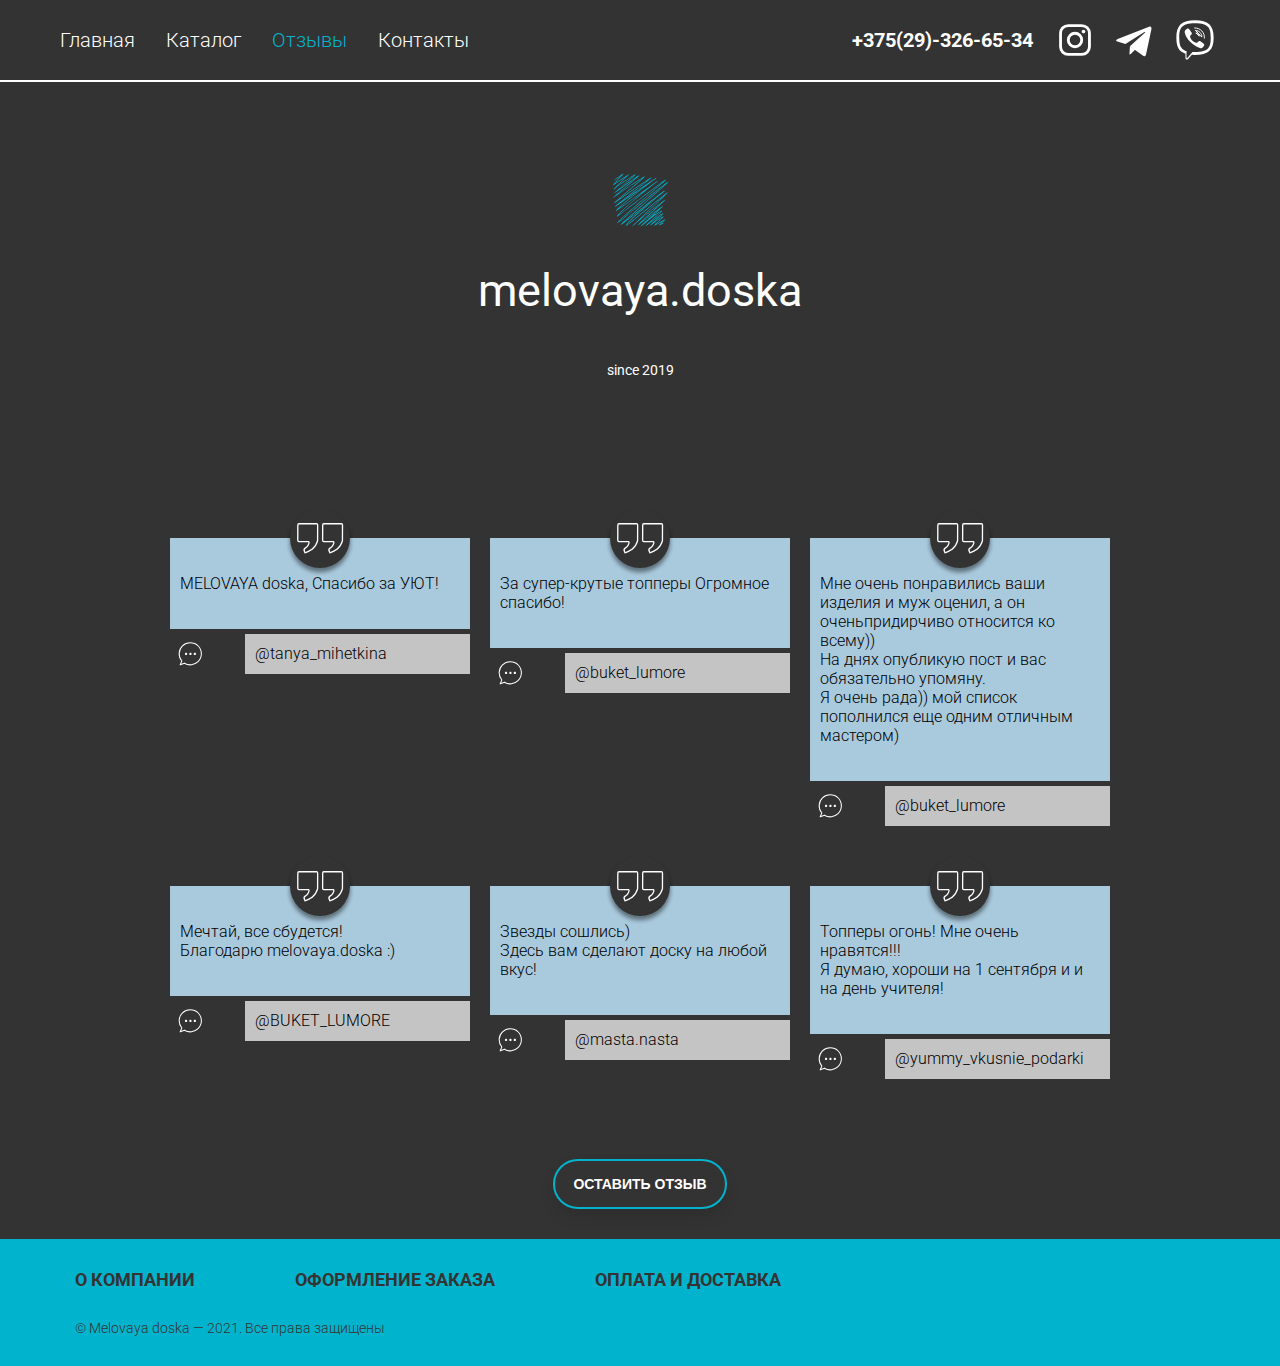
<file: pages/feedbacks.html>
<html lang="ru">
<head>
	<meta charset="UTF-8" />
	<meta name="viewport" content="width=device-width, initial-scale=1.0" />
	<link href="../styles/stylesheet.css" rel="stylesheet" type="text/css" />
	<link rel="icon" href="../images/logo.png" />
	<title>melovaya.doska</title>

	<!-- mCustomScrollbar -->
	<script src="https://ajax.googleapis.com/ajax/libs/jquery/1.11.1/jquery.min.js"></script>
	<script src="../scripts/jquery.mCustomScrollbar.concat.min.js"></script>
</head>

<body>
	<div class="app">
		<header class="header">
			<div class="container">
				<div class="container__row header__row">
					<div class="header__col">
						<div class="header__burger" id="burger" onclick="toggleModal()">
							<span></span>
						</div>

						<div class="header__navigation" id="nav">
							<a href="../pages/index.html" title="Главная" class="header__navigation__item">Главная</a>
							<a href="../pages/shop.html" title="Каталог" class="header__navigation__item">Каталог</a>
							<a href="../pages/feedbacks.html" title="Отзывы" class="header__navigation__item header__navigation__item-active">Отзывы</a>
							<a href="../pages/contacs.html" title="Контакты" class="header__navigation__item">Контакты</a>
						</div>
					</div>

					<div class="header__col">
						<a class="header__tel" href="tel:+375293266534" title="позвони нам">+375(29)-326-65-34</a>
						
						<div class="header__nets">
							<div class="scale header__nets__item instagram">
								<a href="https://www.instagram.com/melovaya.doska/" title="свяжись с нами в instagram" target="_blank">
									<svg width="50" height="50" viewBox="0 0 50 50" fill="none" xmlns="http://www.w3.org/2000/svg">
										<path d="M31.8359 10.5469H18.1641C13.9572 10.5469 10.5469 13.9572 10.5469 18.1641V31.8359C10.5469 36.0428 13.9572 39.4531 18.1641 39.4531H31.8359C36.0428 39.4531 39.4531 36.0428 39.4531 31.8359V18.1641C39.4531 13.9572 36.0428 10.5469 31.8359 10.5469Z" stroke="white" stroke-width="2.83203"/>
										<path d="M25 31.7383C28.7214 31.7383 31.7383 28.7214 31.7383 25C31.7383 21.2786 28.7214 18.2617 25 18.2617C21.2786 18.2617 18.2617 21.2786 18.2617 25C18.2617 28.7214 21.2786 31.7383 25 31.7383Z" stroke="white" stroke-width="2.83203"/>
										<path d="M33.4961 18.3594C34.5208 18.3594 35.3516 17.5287 35.3516 16.5039C35.3516 15.4792 34.5208 14.6484 33.4961 14.6484C32.4713 14.6484 31.6406 15.4792 31.6406 16.5039C31.6406 17.5287 32.4713 18.3594 33.4961 18.3594Z" fill="white"/>
									</svg>
								</a>
							</div>

							<div class="scale header__nets__item telegram">
								<a href="tg://resolve?domain=melovayadoska" title="свяжись с нами в telegram" target="_blank">
									<svg width="50" height="50" viewBox="0 0 50 50" fill="none" xmlns="http://www.w3.org/2000/svg">
										<path d="M19.4336 39.4531C20.1172 39.4531 20.5078 39.0625 20.9961 38.6719L25.3906 34.4727L19.9219 31.1523" fill="white"/>
										<path d="M19.9219 31.1523L33.1055 40.8203C34.4727 41.6992 35.6446 41.2109 36.0352 39.4531L41.4063 14.2578C41.8946 12.1094 40.5274 11.1328 39.0625 11.8164L7.71486 23.9258C5.66408 24.707 5.66408 25.9766 7.32424 26.4648L15.4297 29.0039L33.9844 17.1875C34.8633 16.6992 35.6446 16.8945 35.0586 17.5781" fill="white"/>
									</svg>
							</div>

							<div class="scale header__nets__item viber">
								<a href="viber://chat?number=+375293266534" title="свяжись с нами в viber" target="_blank">
									<svg width="50" height="50" viewBox="0 0 50 50" fill="none" xmlns="http://www.w3.org/2000/svg">
										<path d="M24.707 12.9883C26.027 12.9576 27.3388 13.2032 28.5583 13.7093C29.7778 14.2154 30.878 14.9708 31.7883 15.9272C32.6986 16.8835 33.399 18.0195 33.8445 19.2624C34.2899 20.5054 34.4706 21.8277 34.375 23.1445M26.2695 18.1641C26.6708 18.1504 27.0705 18.2194 27.444 18.3668C27.8174 18.5141 28.1566 18.7366 28.4405 19.0205C28.7244 19.3043 28.9469 19.6435 29.0942 20.017C29.2415 20.3904 29.3105 20.7902 29.2969 21.1914L26.2695 18.1641ZM25.5859 15.5273C26.4319 15.5264 27.2693 15.6972 28.0474 16.0295C28.8254 16.3618 29.5279 16.8485 30.1122 17.4603C30.6966 18.072 31.1507 18.796 31.447 19.5885C31.7433 20.3809 31.8756 21.2252 31.8359 22.0703L25.5859 15.5273Z" stroke="white" stroke-width="0.976562" stroke-linecap="round"/>
										<path d="M28.125 26.7578C28.776 25.9115 29.5573 25.7812 30.4688 26.3672L33.9844 29.0039C34.5052 29.6549 34.2773 30.5664 33.3008 31.7383C32.3242 32.9102 31.4128 33.3984 30.5664 33.2031C27.1159 32.4219 23.7956 30.4688 20.6055 27.3438C17.4154 24.2188 15.4297 20.8333 14.6484 17.1875C14.6484 15.8854 15.4622 14.7786 17.0898 13.8672C17.9362 13.2812 18.6523 13.444 19.2383 14.3555L21.6797 17.7734C22.0703 18.5547 21.8424 19.2708 20.9961 19.9219C17.1875 21.3867 25.9766 30.8594 28.125 26.7578ZM9.27734 22.6562C9.27734 30.2734 10.6445 31.9336 12.793 34.1797C13.4766 34.8633 15.918 36.0352 16.5039 36.0352V42.7734C16.5039 43.1641 16.8945 43.457 17.2852 43.0664L22.4609 36.9141L25 37.0117C39.0625 37.0117 40.7227 31.543 40.7227 22.6562C40.7227 13.7695 39.0625 8.30078 25 8.30078C10.9375 8.30078 9.27734 13.7695 9.27734 22.6562ZM6.34766 22.6562C6.34766 10.3516 11.7188 5.37109 25 5.37109C38.2812 5.37109 43.6523 10.3516 43.6523 22.6562C43.6523 34.9609 38.2812 39.9414 25 39.9414C24.0234 39.9414 23.2422 39.9414 21.875 39.7461L18.1641 43.9453C17.4805 44.7266 15.4297 45.0195 15.4297 42.6758V38.5742C14.8438 38.5742 13.4766 37.9883 11.6211 36.8164C9.76562 35.5469 6.34766 32.5195 6.34766 22.6562Z" fill="white"/>
									</svg>
								</a>
							</div>
						</div>
					</div>
				</div>
			</div>
		</header>

		<div class="header__pseudo"></div>

		<main class="main">
			<div class="container">
				<div class="container__row main__row">
					<div class="main__col-feedback">
						<aside class="aside">
							<div class="aside__logo">
								<figure class="figure-top">
								  <svg width="57" height="57" viewBox="0 0 57 57" fill="none" xmlns="http://www.w3.org/2000/svg">
									<g clip-path="url(#clip0)">
									<path d="M8.92941 3.07766C8.00016 3.75348 5.97271 5.16143 4.45211 6.23148C2.90336 7.30152 1.777 8.20261 1.97411 8.28709C2.14307 8.34341 3.71998 7.41416 5.43768 6.20332C7.18355 4.99247 8.50702 4.17586 8.39439 4.34481C8.28175 4.54193 6.733 6.28779 4.95898 8.25893C-0.278613 14.0315 -0.36309 14.5102 4.33948 11.2438C6.08534 10.0048 9.09836 7.94918 11.0413 6.68202C14.9555 4.06322 15.1244 3.86611 7.46514 11.1312C2.48098 15.8619 1.24198 17.2135 1.57989 17.5796C1.69252 17.6641 2.17123 17.3543 2.67809 16.8756C3.1568 16.4251 4.33948 15.4677 5.26873 14.7637C8.84493 12.0886 21.4602 3.669 21.4602 3.97875C21.4602 4.03506 17.0955 7.83654 11.7453 12.4265C6.39509 17.0164 2.08675 20.8742 2.17123 21.0432C2.3965 21.3529 3.04416 20.9305 13.1533 13.5528C22.3613 6.85098 24.1635 5.58382 23.8819 6.03436C23.7693 6.20332 18.7851 10.4553 12.7872 15.4677C6.78932 20.48 1.72068 24.8165 1.49541 25.0699C0.538001 26.2244 1.69252 25.6049 5.71927 22.8172C12.7872 17.8893 30.4993 6.03436 30.6119 6.11884C30.6401 6.17516 24.1916 11.807 16.2226 18.6215C-2.05264 34.2216 -2.36239 34.644 11.6608 24.7602C24.3324 15.7774 36.2156 7.66759 35.399 8.54052C35.2582 8.70947 30.3585 12.5391 24.5577 17.1009C7.3525 30.5328 2.17123 34.813 3.10048 34.813C3.29759 34.813 6.90196 32.3631 11.1258 29.3782C15.3215 26.3934 21.3757 22.1132 24.5577 19.8886C27.7397 17.6922 30.5274 15.7211 30.7527 15.5803C32.217 14.5384 29.5419 16.763 23.8537 21.3247C16.8984 26.9002 6.62036 35.6296 4.56475 37.7415C3.6355 38.7271 3.43839 39.0368 3.83261 39.0368C4.48027 39.0368 8.05648 36.5588 19.7425 28.1111C24.8111 24.4786 29.3729 21.184 29.9079 20.7897C31.1751 19.9168 29.5137 21.4092 22.7274 27.1818C15.1244 33.6866 9.29548 39.065 6.90196 41.8246C4.93082 44.0773 4.56475 44.6686 5.09977 44.6686C5.40952 44.6686 10.1121 41.1206 24.5577 30.0259C30.5274 25.436 38.5809 19.2973 42.4387 16.3687C46.3247 13.4684 49.6475 10.934 49.8446 10.7932C50.0135 10.6525 50.1825 10.5961 50.1825 10.6806C50.1825 10.7932 44.072 16.0872 36.6098 22.5074C19.292 37.3191 14.1107 41.8809 9.12652 46.7524C5.38136 50.4412 4.76186 51.1452 5.38136 51.1452C5.91639 51.1452 10.5063 47.5127 21.1786 38.5863C27.261 33.4895 35.5679 26.5623 39.5947 23.1832C43.6496 19.8042 48.2113 16.0872 49.7601 14.9045L52.576 12.7925L50.8865 14.4258C49.563 15.6929 15.3778 46.2455 10.0276 50.9481C9.3518 51.5395 8.78861 52.2153 8.78861 52.4405C8.78861 53.4543 11.0695 51.7366 30.3303 36.418C37.9333 30.3638 44.3817 25.2389 44.6915 24.9854L45.2546 24.563L44.6915 25.1262C44.3817 25.4641 40.3831 28.8151 35.8213 32.6165C22.8682 43.3452 15.6876 50.047 14.2515 52.694C12.6464 55.707 15.1807 53.8203 38.9188 34.2779C45.1983 29.1248 50.7175 24.6475 51.168 24.3096C52.1255 23.6056 49.2251 26.4215 38.4965 36.5025C25.0646 49.1459 20.0523 54.0175 20.2212 54.2709C20.3057 54.4117 21.2913 53.7359 22.3895 52.7503C26.4725 49.1178 45.142 34.0245 48.9153 31.2931C50.267 30.3075 47.8734 32.5602 38.778 40.8672C28.0213 50.6947 25.9657 52.6377 25.9657 53.06C25.9657 53.6232 26.3599 53.3416 35.6805 46.0766C40.186 42.5849 44.6633 39.1213 45.677 38.3892L47.5074 37.0375L46.212 38.2484C45.5081 38.9242 41.2842 42.6693 36.8351 46.6116C32.4141 50.5257 28.7816 53.8485 28.7816 53.9893C28.7816 54.637 29.4855 54.1301 36.0748 48.6954C41.3687 44.3026 45.0857 41.5993 47.3666 40.4448L48.6337 39.7971L48.0705 40.4448C47.7608 40.8108 44.973 43.2607 41.8755 45.9358C35.1737 51.6802 32.9773 53.9611 34.1036 53.9611C34.2444 53.9611 35.5961 53.0037 37.1167 51.821C45.5925 45.2881 49.9009 42.1625 49.9009 42.5285C49.9009 42.5849 48.2113 44.0773 46.1839 45.8232C42.2698 49.1178 38.3557 52.8066 38.3557 53.1727C38.3557 53.6795 39.0596 53.2572 43.4525 50.047C45.9868 48.1885 48.5774 46.3863 49.1969 46.0766L50.3233 45.4571L48.9153 46.8087C48.155 47.5409 46.3247 49.2586 44.9167 50.6102C42.5514 52.8066 41.8755 53.6795 42.5232 53.6795C42.6358 53.6795 44.5788 52.6658 46.8034 51.4268L50.8865 49.2022L48.8027 51.1734C47.6763 52.2434 46.8034 53.229 46.916 53.3135C47.0287 53.4261 48.324 52.8911 49.8446 52.159C51.337 51.3987 52.4352 50.7228 52.2381 50.6665C52.0691 50.6102 51.2525 50.8636 50.4078 51.286L48.9153 52.0182L51.2525 49.7936C54.6879 46.5271 54.4345 46.4145 49.8727 49.0615C48.1269 50.0752 46.0431 51.2297 45.2828 51.6239C43.8748 52.3279 43.903 52.2997 46.5218 49.8499C50.4641 46.1892 51.6468 44.8939 51.337 44.5842C50.9709 44.2181 48.9998 45.3445 45.0575 48.1885C43.2272 49.4838 41.7348 50.5257 41.7348 50.4694C41.7348 50.3849 43.6777 48.6954 46.0713 46.6679C49.8727 43.4296 51.3088 41.9935 51.3088 41.4303C51.3088 40.4448 46.7189 43.5986 37.5109 50.8636C34.6387 53.1164 37.4546 50.4694 42.7203 45.9358C49.2532 40.3321 50.7457 38.7552 49.5348 38.7552C49.028 38.7552 44.4943 41.374 42.5795 42.7538L41.0308 43.8802L42.3261 42.6412C43.0301 41.9935 45.2828 39.8816 47.3103 37.9668C50.7457 34.7285 51.4215 33.9682 50.7738 33.9682C50.4641 33.9682 45.1138 37.9949 36.8914 44.4434C33.3433 47.203 30.4711 49.3994 30.4711 49.343C30.4711 49.2867 35.3708 44.7531 41.3968 39.2339C53.3645 28.28 53.7305 27.914 53.3363 27.6605C52.8858 27.379 42.6077 35.2917 31.0906 44.8094C29.6827 45.9921 28.5 46.8932 28.5 46.8369C28.5 46.7524 34.6387 40.9235 42.1571 33.8274C49.6756 26.7313 55.8143 20.8179 55.8143 20.7052C55.8143 19.776 53.7305 21.3811 35.8213 36.1083C19.9396 49.1459 14.9836 53.06 14.9836 52.5813C14.9836 52.1026 19.9959 47.0058 24.1353 43.317C26.3036 41.374 32.1888 36.3617 37.2293 32.1942C51.7031 20.1702 52.7168 19.2973 52.7168 19.0157C52.7168 18.8749 52.5478 18.7623 52.3507 18.7623C51.7594 18.7623 44.7759 24.1407 29.0068 36.6996C12.2522 50.047 12.1677 50.1033 12.1677 49.9062C12.1677 49.8217 20.193 42.6412 29.9643 33.9119C49.8446 16.2561 56.3775 10.3427 56.3775 9.97663C56.3775 9.35713 55.3356 9.97663 51.4215 12.9052C46.9723 16.2561 43.4806 19.1283 26.6696 33.2642C13.5475 44.3026 8.50702 48.442 8.39439 48.3012C8.1128 47.9632 19.123 38.1639 37.3701 22.5637C44.8041 16.1998 51.5904 10.3427 52.4352 9.55425C53.9558 8.14629 54.2092 7.32968 52.9139 8.03366C51.3088 8.87843 40.4676 17.0727 14.702 36.8967C10.5908 40.0505 7.18355 42.5567 7.09907 42.5004C6.8738 42.3033 13.4349 36.0238 18.5035 31.5747C27.6552 23.5212 41.594 12.2012 45.3954 9.7232C45.7897 9.46977 46.0149 9.16002 45.9023 9.04738C45.6489 8.76579 43.0301 10.5961 26.5288 22.5074C11.4637 33.405 10.1966 34.3342 7.60593 36.1083L6.1135 37.122L7.23986 36.052C12.5901 30.8988 33.991 13.6373 41.3124 8.54052C44.0438 6.65386 44.6633 6.09068 44.0156 6.09068C43.5651 6.09068 36.0185 11.1875 23.9945 19.607C17.715 23.9999 12.1677 27.8858 11.689 28.28C11.1821 28.6461 10.7598 28.8995 10.7598 28.8151C10.7598 28.6461 18.1938 22.7327 30.3303 13.2994C34.6668 9.92031 38.5809 6.79465 39.0596 6.34411C40.3831 5.07695 39.3412 5.33038 36.638 6.96361C32.9491 9.18818 16.5605 20.4518 9.29548 25.7176C8.53518 26.2526 7.94384 26.6187 7.94384 26.5342C7.94384 26.4779 11.3229 23.5212 15.4905 20.0013C27.965 9.35713 32.7238 5.18959 32.7238 4.79536C32.7238 3.92243 30.809 5.07695 17.2927 14.2568C12.1677 17.7485 7.66225 20.7616 7.29618 20.9868C6.47957 21.4655 5.80375 22.0569 16.8421 12.8207C21.9389 8.54052 26.4162 4.71088 26.7823 4.2885C27.4018 3.64084 27.4018 3.55636 26.9512 3.55636C26.0501 3.55636 23.5721 5.24591 9.37996 15.6085C6.47957 17.6922 7.23986 17.0164 15.2652 10.1174C22.5584 3.83795 23.6566 2.82422 23.3469 2.51447C22.9808 2.17657 21.1223 3.27477 13.2941 8.51236L5.55032 13.7218L9.49259 9.97663C16.5605 3.27477 17.3771 2.45816 17.18 2.2892C16.9829 2.06393 13.097 4.51377 7.40882 8.39972C5.21241 9.94847 3.35391 11.1593 3.29759 11.103C3.24127 11.0467 5.0153 9.01923 7.26802 6.56938C9.49259 4.11954 11.3229 2.06393 11.3229 2.00761C11.3229 1.61338 10.4218 2.00761 8.92941 3.07766ZM46.5218 23.6338C46.5218 23.6901 46.2402 23.9717 45.9023 24.2815L45.2546 24.8165L45.7897 24.1688C46.2965 23.5775 46.5218 23.4085 46.5218 23.6338ZM10.4782 29.0122C10.4782 29.0685 10.2529 29.2938 9.99946 29.4909C9.54891 29.857 9.52075 29.8288 9.88682 29.3782C10.2529 28.9277 10.4782 28.7869 10.4782 29.0122Z" fill="#02B3CE"/>
									</g>
									<defs>
									<clipPath id="clip0">
									<rect width="56.3182" height="56.3182" fill="white" transform="translate(0.34082 0.177246)"/>
									</clipPath>
									</defs>
									</svg>
							  </figure>
								
								<figure class="figure-center">
								  <a href="../pages/index.html" title="вернуться на главную страницу">melovaya.doska</a>
								</figure>
								
								<figure class="figure-bottom">
								  <div class="figure-bottom-child">
									<span>since 2019</span>
								  </div>
								</figure>
							  </div>
						</aside>
					</div>

					<div class="main__col-feedback mCustomScrollbar" data-mcs-theme="my-theme">
						<div class="feedback">
							<div class="feedback__cards row">
								<div class="feedback__cards__cell">
									<div class="feedback__icon">
										<svg width="60" height="60" viewBox="0 0 50 50" fill="none" xmlns="http://www.w3.org/2000/svg">
											<path d="M7.39605 13.1106C6.91261 13.1106 6.52624 13.7203 6.52341 14.4775L6.47757 26.7144C6.47341 27.4716 6.86682 28.0865 7.3502 28.0812L15.615 27.9895C16.3361 28.5377 15.3279 32.0844 12.6901 33.4507C10.4502 34.611 12.5878 36.9239 12.4789 37.3161C16.1591 36.4136 17.5328 34.9889 18.4839 34.3027C19.9951 33.0685 22.3499 29.8449 22.9376 27.4459C23.0241 27.2337 23.0007 26.9859 23.0018 26.7144L23.0476 14.4774C23.0518 13.7202 22.6584 13.1106 22.1749 13.1106L7.39605 13.1106Z" stroke="white" stroke-width="1.10827" stroke-linecap="round" stroke-linejoin="round"/>
											<path d="M28.1055 13.1106C27.6221 13.1106 27.2357 13.7203 27.2329 14.4775L27.187 26.7144C27.1829 27.4716 27.5763 28.0865 28.0597 28.0812L36.3244 27.9895C37.0456 28.5377 36.0374 32.0844 33.3996 33.4507C31.1597 34.611 33.2973 36.9239 33.1884 37.3161C36.8686 36.4136 38.2423 34.9889 39.1934 34.3027C40.7046 33.0685 43.0594 29.8449 43.6471 27.4459C43.7335 27.2337 43.7102 26.9859 43.7112 26.7144L43.7571 14.4774C43.7612 13.7202 43.3679 13.1106 42.8843 13.1106L28.1055 13.1106Z" stroke="white" stroke-width="1.10827" stroke-linecap="round" stroke-linejoin="round"/>
										</svg>
									</div>
									<div class="feedback__text">
										MELOVAYA doska, Спасибо за УЮТ!
									</div>
									<div class="feedback__sign">
										<svg width="40" height="40" viewBox="0 0 40 40" fill="none" xmlns="http://www.w3.org/2000/svg">
											<path d="M20.2499 8.65746C21.736 8.6552 23.2075 8.95116 24.5772 9.52781C25.9469 10.1045 27.187 10.9501 28.224 12.0146C29.242 13.0596 30.0442 14.2948 30.5848 15.6498C31.1253 17.0048 31.3938 18.453 31.3747 19.9117C31.3556 21.3704 31.0494 22.8111 30.4735 24.1514C29.8976 25.4918 29.0634 26.7056 28.0184 27.7236C26.2392 29.4525 23.9324 30.5361 21.4658 30.8016C18.9991 31.0672 16.5146 30.4994 14.4081 29.1888L14.5131 29.2907L10.1543 30.8526L11.8345 26.9946C9.99684 24.8509 9.04441 22.0879 9.17081 19.2672C9.29722 16.4464 10.493 13.7797 12.515 11.809C14.5852 9.79234 17.3598 8.66184 20.2498 8.65746H20.2499Z" stroke="white" stroke-width="1.032" stroke-linecap="round" stroke-linejoin="round"/>
											<path d="M16.0604 21.105C16.7042 21.105 17.2262 20.583 17.2262 19.9392C17.2262 19.2953 16.7042 18.7733 16.0604 18.7733C15.4165 18.7733 14.8945 19.2953 14.8945 19.9392C14.8945 20.583 15.4165 21.105 16.0604 21.105Z" fill="white"/>
											<path d="M20.4581 21.105C21.102 21.105 21.6239 20.583 21.6239 19.9392C21.6239 19.2953 21.102 18.7733 20.4581 18.7733C19.8142 18.7733 19.2922 19.2953 19.2922 19.9392C19.2922 20.583 19.8142 21.105 20.4581 21.105Z" fill="white"/>
											<path d="M24.856 21.105C25.4999 21.105 26.0219 20.583 26.0219 19.9392C26.0219 19.2953 25.4999 18.7733 24.856 18.7733C24.2121 18.7733 23.6902 19.2953 23.6902 19.9392C23.6902 20.583 24.2121 21.105 24.856 21.105Z" fill="white"/>
										</svg>
										<span>@tanya_mihetkina</span>
									</div>
								</div>

								<div class="feedback__cards__cell">
									<div class="feedback__icon">
										<svg width="60" height="60" viewBox="0 0 50 50" fill="none" xmlns="http://www.w3.org/2000/svg">
											<path d="M7.39605 13.1106C6.91261 13.1106 6.52624 13.7203 6.52341 14.4775L6.47757 26.7144C6.47341 27.4716 6.86682 28.0865 7.3502 28.0812L15.615 27.9895C16.3361 28.5377 15.3279 32.0844 12.6901 33.4507C10.4502 34.611 12.5878 36.9239 12.4789 37.3161C16.1591 36.4136 17.5328 34.9889 18.4839 34.3027C19.9951 33.0685 22.3499 29.8449 22.9376 27.4459C23.0241 27.2337 23.0007 26.9859 23.0018 26.7144L23.0476 14.4774C23.0518 13.7202 22.6584 13.1106 22.1749 13.1106L7.39605 13.1106Z" stroke="white" stroke-width="1.10827" stroke-linecap="round" stroke-linejoin="round"/>
											<path d="M28.1055 13.1106C27.6221 13.1106 27.2357 13.7203 27.2329 14.4775L27.187 26.7144C27.1829 27.4716 27.5763 28.0865 28.0597 28.0812L36.3244 27.9895C37.0456 28.5377 36.0374 32.0844 33.3996 33.4507C31.1597 34.611 33.2973 36.9239 33.1884 37.3161C36.8686 36.4136 38.2423 34.9889 39.1934 34.3027C40.7046 33.0685 43.0594 29.8449 43.6471 27.4459C43.7335 27.2337 43.7102 26.9859 43.7112 26.7144L43.7571 14.4774C43.7612 13.7202 43.3679 13.1106 42.8843 13.1106L28.1055 13.1106Z" stroke="white" stroke-width="1.10827" stroke-linecap="round" stroke-linejoin="round"/>
										</svg>
									</div>
									<div class="feedback__text">
										За супер-крутые топперы Огромное спасибо!
									</div>
									<div class="feedback__sign">
										<svg width="40" height="40" viewBox="0 0 40 40" fill="none" xmlns="http://www.w3.org/2000/svg">
											<path d="M20.2499 8.65746C21.736 8.6552 23.2075 8.95116 24.5772 9.52781C25.9469 10.1045 27.187 10.9501 28.224 12.0146C29.242 13.0596 30.0442 14.2948 30.5848 15.6498C31.1253 17.0048 31.3938 18.453 31.3747 19.9117C31.3556 21.3704 31.0494 22.8111 30.4735 24.1514C29.8976 25.4918 29.0634 26.7056 28.0184 27.7236C26.2392 29.4525 23.9324 30.5361 21.4658 30.8016C18.9991 31.0672 16.5146 30.4994 14.4081 29.1888L14.5131 29.2907L10.1543 30.8526L11.8345 26.9946C9.99684 24.8509 9.04441 22.0879 9.17081 19.2672C9.29722 16.4464 10.493 13.7797 12.515 11.809C14.5852 9.79234 17.3598 8.66184 20.2498 8.65746H20.2499Z" stroke="white" stroke-width="1.032" stroke-linecap="round" stroke-linejoin="round"/>
											<path d="M16.0604 21.105C16.7042 21.105 17.2262 20.583 17.2262 19.9392C17.2262 19.2953 16.7042 18.7733 16.0604 18.7733C15.4165 18.7733 14.8945 19.2953 14.8945 19.9392C14.8945 20.583 15.4165 21.105 16.0604 21.105Z" fill="white"/>
											<path d="M20.4581 21.105C21.102 21.105 21.6239 20.583 21.6239 19.9392C21.6239 19.2953 21.102 18.7733 20.4581 18.7733C19.8142 18.7733 19.2922 19.2953 19.2922 19.9392C19.2922 20.583 19.8142 21.105 20.4581 21.105Z" fill="white"/>
											<path d="M24.856 21.105C25.4999 21.105 26.0219 20.583 26.0219 19.9392C26.0219 19.2953 25.4999 18.7733 24.856 18.7733C24.2121 18.7733 23.6902 19.2953 23.6902 19.9392C23.6902 20.583 24.2121 21.105 24.856 21.105Z" fill="white"/>
										</svg>
										<span>@buket_lumore</span>
									</div>
								</div>

								<div class="feedback__cards__cell">
									<div class="feedback__icon">
										<svg width="60" height="60" viewBox="0 0 50 50" fill="none" xmlns="http://www.w3.org/2000/svg">
											<path d="M7.39605 13.1106C6.91261 13.1106 6.52624 13.7203 6.52341 14.4775L6.47757 26.7144C6.47341 27.4716 6.86682 28.0865 7.3502 28.0812L15.615 27.9895C16.3361 28.5377 15.3279 32.0844 12.6901 33.4507C10.4502 34.611 12.5878 36.9239 12.4789 37.3161C16.1591 36.4136 17.5328 34.9889 18.4839 34.3027C19.9951 33.0685 22.3499 29.8449 22.9376 27.4459C23.0241 27.2337 23.0007 26.9859 23.0018 26.7144L23.0476 14.4774C23.0518 13.7202 22.6584 13.1106 22.1749 13.1106L7.39605 13.1106Z" stroke="white" stroke-width="1.10827" stroke-linecap="round" stroke-linejoin="round"/>
											<path d="M28.1055 13.1106C27.6221 13.1106 27.2357 13.7203 27.2329 14.4775L27.187 26.7144C27.1829 27.4716 27.5763 28.0865 28.0597 28.0812L36.3244 27.9895C37.0456 28.5377 36.0374 32.0844 33.3996 33.4507C31.1597 34.611 33.2973 36.9239 33.1884 37.3161C36.8686 36.4136 38.2423 34.9889 39.1934 34.3027C40.7046 33.0685 43.0594 29.8449 43.6471 27.4459C43.7335 27.2337 43.7102 26.9859 43.7112 26.7144L43.7571 14.4774C43.7612 13.7202 43.3679 13.1106 42.8843 13.1106L28.1055 13.1106Z" stroke="white" stroke-width="1.10827" stroke-linecap="round" stroke-linejoin="round"/>
										</svg>
									</div>
									<div class="feedback__text">
										Мне очень понравились ваши изделия и муж оценил, а он оченьпридирчиво относится ко всему))
										<br />На днях опубликую пост и вас обязательно упомяну.
										<br />Я очень рада)) мой список пополнился еще одним отличным мастером)
									</div>
									<div class="feedback__sign">
										<svg width="40" height="40" viewBox="0 0 40 40" fill="none" xmlns="http://www.w3.org/2000/svg">
											<path d="M20.2499 8.65746C21.736 8.6552 23.2075 8.95116 24.5772 9.52781C25.9469 10.1045 27.187 10.9501 28.224 12.0146C29.242 13.0596 30.0442 14.2948 30.5848 15.6498C31.1253 17.0048 31.3938 18.453 31.3747 19.9117C31.3556 21.3704 31.0494 22.8111 30.4735 24.1514C29.8976 25.4918 29.0634 26.7056 28.0184 27.7236C26.2392 29.4525 23.9324 30.5361 21.4658 30.8016C18.9991 31.0672 16.5146 30.4994 14.4081 29.1888L14.5131 29.2907L10.1543 30.8526L11.8345 26.9946C9.99684 24.8509 9.04441 22.0879 9.17081 19.2672C9.29722 16.4464 10.493 13.7797 12.515 11.809C14.5852 9.79234 17.3598 8.66184 20.2498 8.65746H20.2499Z" stroke="white" stroke-width="1.032" stroke-linecap="round" stroke-linejoin="round"/>
											<path d="M16.0604 21.105C16.7042 21.105 17.2262 20.583 17.2262 19.9392C17.2262 19.2953 16.7042 18.7733 16.0604 18.7733C15.4165 18.7733 14.8945 19.2953 14.8945 19.9392C14.8945 20.583 15.4165 21.105 16.0604 21.105Z" fill="white"/>
											<path d="M20.4581 21.105C21.102 21.105 21.6239 20.583 21.6239 19.9392C21.6239 19.2953 21.102 18.7733 20.4581 18.7733C19.8142 18.7733 19.2922 19.2953 19.2922 19.9392C19.2922 20.583 19.8142 21.105 20.4581 21.105Z" fill="white"/>
											<path d="M24.856 21.105C25.4999 21.105 26.0219 20.583 26.0219 19.9392C26.0219 19.2953 25.4999 18.7733 24.856 18.7733C24.2121 18.7733 23.6902 19.2953 23.6902 19.9392C23.6902 20.583 24.2121 21.105 24.856 21.105Z" fill="white"/>
										</svg>
										<span>@buket_lumore</span>
									</div>
								</div>

								<div class="feedback__cards__cell">
									<div class="feedback__icon">
										<svg width="60" height="60" viewBox="0 0 50 50" fill="none" xmlns="http://www.w3.org/2000/svg">
											<path d="M7.39605 13.1106C6.91261 13.1106 6.52624 13.7203 6.52341 14.4775L6.47757 26.7144C6.47341 27.4716 6.86682 28.0865 7.3502 28.0812L15.615 27.9895C16.3361 28.5377 15.3279 32.0844 12.6901 33.4507C10.4502 34.611 12.5878 36.9239 12.4789 37.3161C16.1591 36.4136 17.5328 34.9889 18.4839 34.3027C19.9951 33.0685 22.3499 29.8449 22.9376 27.4459C23.0241 27.2337 23.0007 26.9859 23.0018 26.7144L23.0476 14.4774C23.0518 13.7202 22.6584 13.1106 22.1749 13.1106L7.39605 13.1106Z" stroke="white" stroke-width="1.10827" stroke-linecap="round" stroke-linejoin="round"/>
											<path d="M28.1055 13.1106C27.6221 13.1106 27.2357 13.7203 27.2329 14.4775L27.187 26.7144C27.1829 27.4716 27.5763 28.0865 28.0597 28.0812L36.3244 27.9895C37.0456 28.5377 36.0374 32.0844 33.3996 33.4507C31.1597 34.611 33.2973 36.9239 33.1884 37.3161C36.8686 36.4136 38.2423 34.9889 39.1934 34.3027C40.7046 33.0685 43.0594 29.8449 43.6471 27.4459C43.7335 27.2337 43.7102 26.9859 43.7112 26.7144L43.7571 14.4774C43.7612 13.7202 43.3679 13.1106 42.8843 13.1106L28.1055 13.1106Z" stroke="white" stroke-width="1.10827" stroke-linecap="round" stroke-linejoin="round"/>
										</svg>
									</div>
									<div class="feedback__text">
										Мечтай, все сбудется!
										<br />Благодарю melovaya.doska :)
									</div>
									<div class="feedback__sign">
										<svg width="40" height="40" viewBox="0 0 40 40" fill="none" xmlns="http://www.w3.org/2000/svg">
											<path d="M20.2499 8.65746C21.736 8.6552 23.2075 8.95116 24.5772 9.52781C25.9469 10.1045 27.187 10.9501 28.224 12.0146C29.242 13.0596 30.0442 14.2948 30.5848 15.6498C31.1253 17.0048 31.3938 18.453 31.3747 19.9117C31.3556 21.3704 31.0494 22.8111 30.4735 24.1514C29.8976 25.4918 29.0634 26.7056 28.0184 27.7236C26.2392 29.4525 23.9324 30.5361 21.4658 30.8016C18.9991 31.0672 16.5146 30.4994 14.4081 29.1888L14.5131 29.2907L10.1543 30.8526L11.8345 26.9946C9.99684 24.8509 9.04441 22.0879 9.17081 19.2672C9.29722 16.4464 10.493 13.7797 12.515 11.809C14.5852 9.79234 17.3598 8.66184 20.2498 8.65746H20.2499Z" stroke="white" stroke-width="1.032" stroke-linecap="round" stroke-linejoin="round"/>
											<path d="M16.0604 21.105C16.7042 21.105 17.2262 20.583 17.2262 19.9392C17.2262 19.2953 16.7042 18.7733 16.0604 18.7733C15.4165 18.7733 14.8945 19.2953 14.8945 19.9392C14.8945 20.583 15.4165 21.105 16.0604 21.105Z" fill="white"/>
											<path d="M20.4581 21.105C21.102 21.105 21.6239 20.583 21.6239 19.9392C21.6239 19.2953 21.102 18.7733 20.4581 18.7733C19.8142 18.7733 19.2922 19.2953 19.2922 19.9392C19.2922 20.583 19.8142 21.105 20.4581 21.105Z" fill="white"/>
											<path d="M24.856 21.105C25.4999 21.105 26.0219 20.583 26.0219 19.9392C26.0219 19.2953 25.4999 18.7733 24.856 18.7733C24.2121 18.7733 23.6902 19.2953 23.6902 19.9392C23.6902 20.583 24.2121 21.105 24.856 21.105Z" fill="white"/>
										</svg>
										<span>@BUKET_LUMORE</span>
									</div>
								</div>

								<div class="feedback__cards__cell">
									<div class="feedback__icon">
										<svg width="60" height="60" viewBox="0 0 50 50" fill="none" xmlns="http://www.w3.org/2000/svg">
											<path d="M7.39605 13.1106C6.91261 13.1106 6.52624 13.7203 6.52341 14.4775L6.47757 26.7144C6.47341 27.4716 6.86682 28.0865 7.3502 28.0812L15.615 27.9895C16.3361 28.5377 15.3279 32.0844 12.6901 33.4507C10.4502 34.611 12.5878 36.9239 12.4789 37.3161C16.1591 36.4136 17.5328 34.9889 18.4839 34.3027C19.9951 33.0685 22.3499 29.8449 22.9376 27.4459C23.0241 27.2337 23.0007 26.9859 23.0018 26.7144L23.0476 14.4774C23.0518 13.7202 22.6584 13.1106 22.1749 13.1106L7.39605 13.1106Z" stroke="white" stroke-width="1.10827" stroke-linecap="round" stroke-linejoin="round"/>
											<path d="M28.1055 13.1106C27.6221 13.1106 27.2357 13.7203 27.2329 14.4775L27.187 26.7144C27.1829 27.4716 27.5763 28.0865 28.0597 28.0812L36.3244 27.9895C37.0456 28.5377 36.0374 32.0844 33.3996 33.4507C31.1597 34.611 33.2973 36.9239 33.1884 37.3161C36.8686 36.4136 38.2423 34.9889 39.1934 34.3027C40.7046 33.0685 43.0594 29.8449 43.6471 27.4459C43.7335 27.2337 43.7102 26.9859 43.7112 26.7144L43.7571 14.4774C43.7612 13.7202 43.3679 13.1106 42.8843 13.1106L28.1055 13.1106Z" stroke="white" stroke-width="1.10827" stroke-linecap="round" stroke-linejoin="round"/>
										</svg>
									</div>
									<div class="feedback__text">
										Звезды сошлись)
										<br />Здесь вам сделают доску на любой вкус!
									</div>
									<div class="feedback__sign">
										<svg width="40" height="40" viewBox="0 0 40 40" fill="none" xmlns="http://www.w3.org/2000/svg">
											<path d="M20.2499 8.65746C21.736 8.6552 23.2075 8.95116 24.5772 9.52781C25.9469 10.1045 27.187 10.9501 28.224 12.0146C29.242 13.0596 30.0442 14.2948 30.5848 15.6498C31.1253 17.0048 31.3938 18.453 31.3747 19.9117C31.3556 21.3704 31.0494 22.8111 30.4735 24.1514C29.8976 25.4918 29.0634 26.7056 28.0184 27.7236C26.2392 29.4525 23.9324 30.5361 21.4658 30.8016C18.9991 31.0672 16.5146 30.4994 14.4081 29.1888L14.5131 29.2907L10.1543 30.8526L11.8345 26.9946C9.99684 24.8509 9.04441 22.0879 9.17081 19.2672C9.29722 16.4464 10.493 13.7797 12.515 11.809C14.5852 9.79234 17.3598 8.66184 20.2498 8.65746H20.2499Z" stroke="white" stroke-width="1.032" stroke-linecap="round" stroke-linejoin="round"/>
											<path d="M16.0604 21.105C16.7042 21.105 17.2262 20.583 17.2262 19.9392C17.2262 19.2953 16.7042 18.7733 16.0604 18.7733C15.4165 18.7733 14.8945 19.2953 14.8945 19.9392C14.8945 20.583 15.4165 21.105 16.0604 21.105Z" fill="white"/>
											<path d="M20.4581 21.105C21.102 21.105 21.6239 20.583 21.6239 19.9392C21.6239 19.2953 21.102 18.7733 20.4581 18.7733C19.8142 18.7733 19.2922 19.2953 19.2922 19.9392C19.2922 20.583 19.8142 21.105 20.4581 21.105Z" fill="white"/>
											<path d="M24.856 21.105C25.4999 21.105 26.0219 20.583 26.0219 19.9392C26.0219 19.2953 25.4999 18.7733 24.856 18.7733C24.2121 18.7733 23.6902 19.2953 23.6902 19.9392C23.6902 20.583 24.2121 21.105 24.856 21.105Z" fill="white"/>
										</svg>
										<span>@masta.nasta</span>
									</div>
								</div>

								<div class="feedback__cards__cell">
									<div class="feedback__icon">
										<svg width="60" height="60" viewBox="0 0 50 50" fill="none" xmlns="http://www.w3.org/2000/svg">
											<path d="M7.39605 13.1106C6.91261 13.1106 6.52624 13.7203 6.52341 14.4775L6.47757 26.7144C6.47341 27.4716 6.86682 28.0865 7.3502 28.0812L15.615 27.9895C16.3361 28.5377 15.3279 32.0844 12.6901 33.4507C10.4502 34.611 12.5878 36.9239 12.4789 37.3161C16.1591 36.4136 17.5328 34.9889 18.4839 34.3027C19.9951 33.0685 22.3499 29.8449 22.9376 27.4459C23.0241 27.2337 23.0007 26.9859 23.0018 26.7144L23.0476 14.4774C23.0518 13.7202 22.6584 13.1106 22.1749 13.1106L7.39605 13.1106Z" stroke="white" stroke-width="1.10827" stroke-linecap="round" stroke-linejoin="round"/>
											<path d="M28.1055 13.1106C27.6221 13.1106 27.2357 13.7203 27.2329 14.4775L27.187 26.7144C27.1829 27.4716 27.5763 28.0865 28.0597 28.0812L36.3244 27.9895C37.0456 28.5377 36.0374 32.0844 33.3996 33.4507C31.1597 34.611 33.2973 36.9239 33.1884 37.3161C36.8686 36.4136 38.2423 34.9889 39.1934 34.3027C40.7046 33.0685 43.0594 29.8449 43.6471 27.4459C43.7335 27.2337 43.7102 26.9859 43.7112 26.7144L43.7571 14.4774C43.7612 13.7202 43.3679 13.1106 42.8843 13.1106L28.1055 13.1106Z" stroke="white" stroke-width="1.10827" stroke-linecap="round" stroke-linejoin="round"/>
										</svg>
									</div>
									<div class="feedback__text">
										Топперы огонь! Мне очень нравятся!!!
										<br />Я думаю, хороши на 1 сентября и и на день учителя!
									</div>
									<div class="feedback__sign">
										<svg width="40" height="40" viewBox="0 0 40 40" fill="none" xmlns="http://www.w3.org/2000/svg">
											<path d="M20.2499 8.65746C21.736 8.6552 23.2075 8.95116 24.5772 9.52781C25.9469 10.1045 27.187 10.9501 28.224 12.0146C29.242 13.0596 30.0442 14.2948 30.5848 15.6498C31.1253 17.0048 31.3938 18.453 31.3747 19.9117C31.3556 21.3704 31.0494 22.8111 30.4735 24.1514C29.8976 25.4918 29.0634 26.7056 28.0184 27.7236C26.2392 29.4525 23.9324 30.5361 21.4658 30.8016C18.9991 31.0672 16.5146 30.4994 14.4081 29.1888L14.5131 29.2907L10.1543 30.8526L11.8345 26.9946C9.99684 24.8509 9.04441 22.0879 9.17081 19.2672C9.29722 16.4464 10.493 13.7797 12.515 11.809C14.5852 9.79234 17.3598 8.66184 20.2498 8.65746H20.2499Z" stroke="white" stroke-width="1.032" stroke-linecap="round" stroke-linejoin="round"/>
											<path d="M16.0604 21.105C16.7042 21.105 17.2262 20.583 17.2262 19.9392C17.2262 19.2953 16.7042 18.7733 16.0604 18.7733C15.4165 18.7733 14.8945 19.2953 14.8945 19.9392C14.8945 20.583 15.4165 21.105 16.0604 21.105Z" fill="white"/>
											<path d="M20.4581 21.105C21.102 21.105 21.6239 20.583 21.6239 19.9392C21.6239 19.2953 21.102 18.7733 20.4581 18.7733C19.8142 18.7733 19.2922 19.2953 19.2922 19.9392C19.2922 20.583 19.8142 21.105 20.4581 21.105Z" fill="white"/>
											<path d="M24.856 21.105C25.4999 21.105 26.0219 20.583 26.0219 19.9392C26.0219 19.2953 25.4999 18.7733 24.856 18.7733C24.2121 18.7733 23.6902 19.2953 23.6902 19.9392C23.6902 20.583 24.2121 21.105 24.856 21.105Z" fill="white"/>
										</svg>
										<span>@yummy_vkusnie_podarki</span>
									</div>
								</div>
							</div>
						</div>
					</div>
					
					<div class="main__col-feedback">
						<aside class="aside">
							<form class="feedback__button" id="open-form-button">
								<button class="button-floating" type="button">Оставить отзыв</button>
							</form>

							<form class="feedback__form hidden" action="#" method="POST" id="feedback-form">
								<div class="form__header">
									<span class="form__title title-uppercase-bold">Оставьте ваш отзыв</span>
									<button class="button-close" type="button" id="close-form-button">
										<span></span>
									</button>
								</div>

								<div class="form__group">
									<label class="form__label" for="name">Ваше имя</label>
									<input class="form__input" type="text" name="name" id="name" value="" tabindex="1" size="50" autofocus required />
								</div>

								<div class="form__group">
									<label class="form__label" for="textarea">Отзыв</label>
									<textarea class="form__input" type="text" name="textarea" id="textarea" value="" tabindex="2" rows="5" required></textarea>
								</div>

								<form class="form__button">
									<button class="button" type="submit" tabindex="3">Отправить</button>
								</form>
							</form>
						</aside>
					</div>
				</div>
			</div>
		</main>

		<footer class="footer">
			<div class="container">
				<div class="container__row footer__row">
					<div class="footer__col">
						<div class="footer__navigation">
							<a href="#" title="О компании" class="footer__navigation__item title title-uppercase-bold">О компании</a>
							<a href="#" title="Оформление заказа" class="footer__navigation__item title title-uppercase-bold">Оформление заказа</a>
							<a href="#" title="Оплата и доставка" class="footer__navigation__item title title-uppercase-bold">Оплата и доставка</a>
						</div>
					</div>

					<div class="footer__col">
						<span>© Melovaya doska — 2021. Все права защищены</span>
					</div>
				</div>
			</div>
		</footer>
	</div>

	<script src="../scripts/burger-menu.js"></script>
	<script src="../scripts/scrollbar.js"></script>
	<script src="../scripts/feedback-form.js"></script>
</body>
</html>
</file>
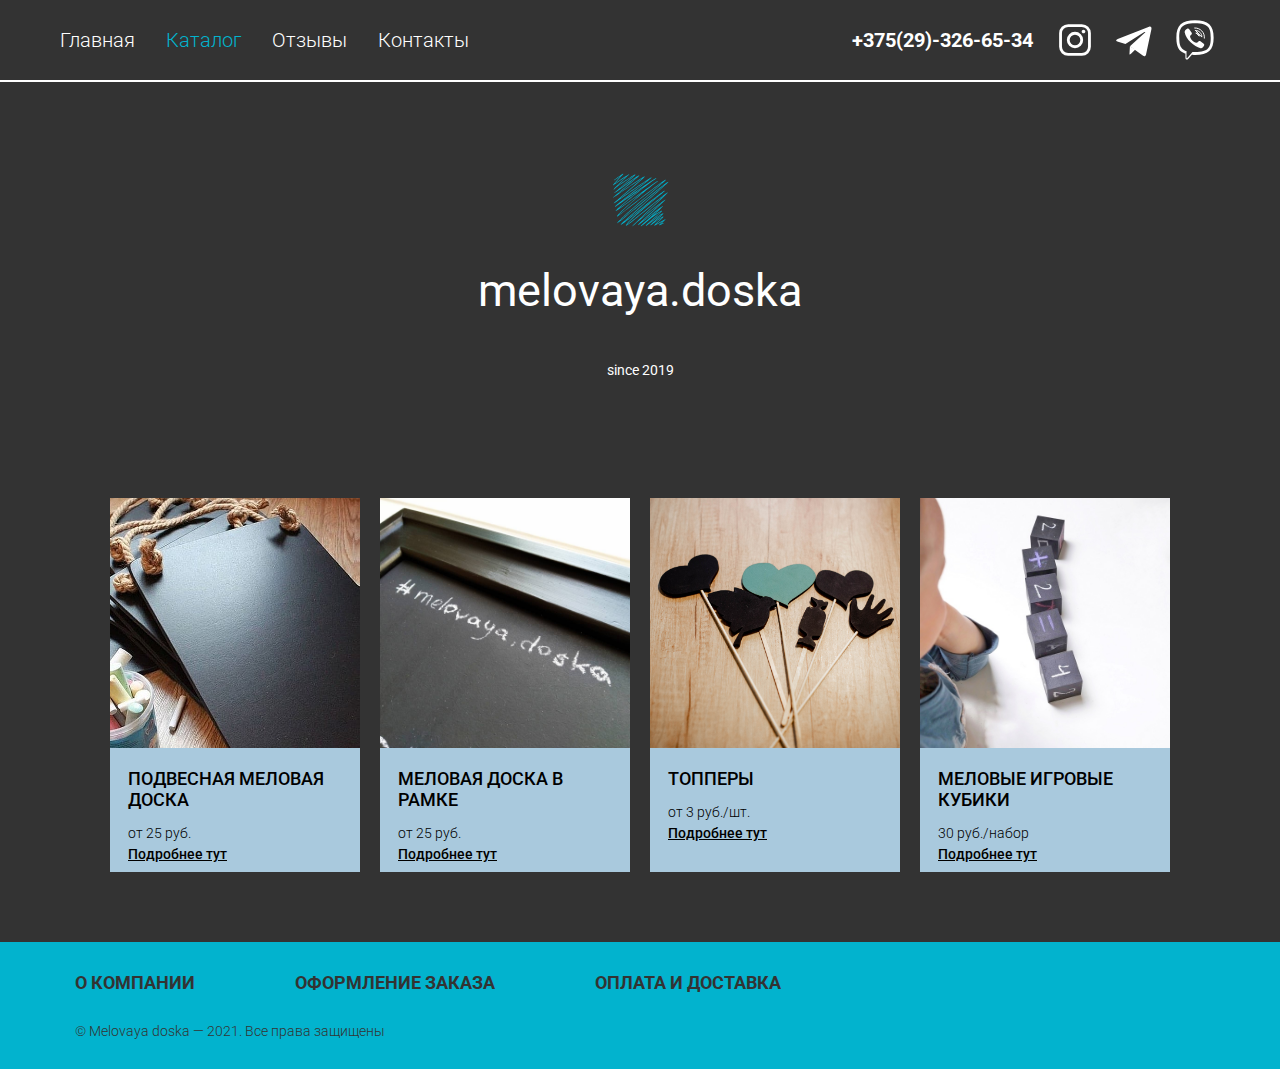
<file: pages/shop.html>
<html lang="ru">
<head>
	<meta charset="UTF-8" />
	<meta name="viewport" content="width=device-width, initial-scale=1.0" />
	<link href="../styles/stylesheet.css" rel="stylesheet" type="text/css" />
	<link rel="icon" href="../images/logo.png" />
	<title>melovaya.doska</title>

	<!-- mCustomScrollbar -->
	<script src="https://ajax.googleapis.com/ajax/libs/jquery/1.11.1/jquery.min.js"></script>
	<script src="../scripts/jquery.mCustomScrollbar.concat.min.js"></script>

	<!-- LazyLoad -->
	<!-- <script src="https://ajax.googleapis.com/ajax/libs/jquery/3.5.1/jquery.min.js"></script> -->
	<script src="../scripts/jquery.lazyloadxt.min.js"></script>
	<style>
		img {
			width: 100%;
			display: block;
			background-image: url("[data-uri]");
		}
	</style>
</head>

<body>
	<div class="app">
		<header class="header">
			<div class="container">
				<div class="container__row header__row">
					<div class="header__col">
						<div class="header__burger" id="burger" onclick="toggleModal()">
							<span></span>
						</div>

						<div class="header__navigation" id="nav" >
							<a href="../pages/index.html" title="Главная" class="header__navigation__item">Главная</a>
							<a href="../pages/shop.html" title="Каталог" class="header__navigation__item header__navigation__item-active">Каталог</a>
							<a href="../pages/feedbacks.html" title="Отзывы" class="header__navigation__item">Отзывы</a>
							<a href="../pages/contacs.html" title="Контакты" class="header__navigation__item">Контакты</a>
						</div>
					</div>

					<div class="header__col">
						<a class="header__tel" href="tel:+375293266534" title="позвони нам">+375(29)-326-65-34</a>
						
						<div class="header__nets">
							<div class="scale header__nets__item instagram">
								<a href="https://www.instagram.com/melovaya.doska/" title="свяжись с нами в instagram" target="_blank">
									<svg width="50" height="50" viewBox="0 0 50 50" fill="none" xmlns="http://www.w3.org/2000/svg">
										<path d="M31.8359 10.5469H18.1641C13.9572 10.5469 10.5469 13.9572 10.5469 18.1641V31.8359C10.5469 36.0428 13.9572 39.4531 18.1641 39.4531H31.8359C36.0428 39.4531 39.4531 36.0428 39.4531 31.8359V18.1641C39.4531 13.9572 36.0428 10.5469 31.8359 10.5469Z" stroke="white" stroke-width="2.83203"/>
										<path d="M25 31.7383C28.7214 31.7383 31.7383 28.7214 31.7383 25C31.7383 21.2786 28.7214 18.2617 25 18.2617C21.2786 18.2617 18.2617 21.2786 18.2617 25C18.2617 28.7214 21.2786 31.7383 25 31.7383Z" stroke="white" stroke-width="2.83203"/>
										<path d="M33.4961 18.3594C34.5208 18.3594 35.3516 17.5287 35.3516 16.5039C35.3516 15.4792 34.5208 14.6484 33.4961 14.6484C32.4713 14.6484 31.6406 15.4792 31.6406 16.5039C31.6406 17.5287 32.4713 18.3594 33.4961 18.3594Z" fill="white"/>
									</svg>
								</a>
							</div>

							<div class="scale header__nets__item telegram">
								<a href="tg://resolve?domain=melovayadoska" title="свяжись с нами в telegram" target="_blank">
									<svg width="50" height="50" viewBox="0 0 50 50" fill="none" xmlns="http://www.w3.org/2000/svg">
										<path d="M19.4336 39.4531C20.1172 39.4531 20.5078 39.0625 20.9961 38.6719L25.3906 34.4727L19.9219 31.1523" fill="white"/>
										<path d="M19.9219 31.1523L33.1055 40.8203C34.4727 41.6992 35.6446 41.2109 36.0352 39.4531L41.4063 14.2578C41.8946 12.1094 40.5274 11.1328 39.0625 11.8164L7.71486 23.9258C5.66408 24.707 5.66408 25.9766 7.32424 26.4648L15.4297 29.0039L33.9844 17.1875C34.8633 16.6992 35.6446 16.8945 35.0586 17.5781" fill="white"/>
									</svg>
							</div>

							<div class="scale header__nets__item viber">
								<a href="viber://chat?number=+375293266534" title="свяжись с нами в viber" target="_blank">
									<svg width="50" height="50" viewBox="0 0 50 50" fill="none" xmlns="http://www.w3.org/2000/svg">
										<path d="M24.707 12.9883C26.027 12.9576 27.3388 13.2032 28.5583 13.7093C29.7778 14.2154 30.878 14.9708 31.7883 15.9272C32.6986 16.8835 33.399 18.0195 33.8445 19.2624C34.2899 20.5054 34.4706 21.8277 34.375 23.1445M26.2695 18.1641C26.6708 18.1504 27.0705 18.2194 27.444 18.3668C27.8174 18.5141 28.1566 18.7366 28.4405 19.0205C28.7244 19.3043 28.9469 19.6435 29.0942 20.017C29.2415 20.3904 29.3105 20.7902 29.2969 21.1914L26.2695 18.1641ZM25.5859 15.5273C26.4319 15.5264 27.2693 15.6972 28.0474 16.0295C28.8254 16.3618 29.5279 16.8485 30.1122 17.4603C30.6966 18.072 31.1507 18.796 31.447 19.5885C31.7433 20.3809 31.8756 21.2252 31.8359 22.0703L25.5859 15.5273Z" stroke="white" stroke-width="0.976562" stroke-linecap="round"/>
										<path d="M28.125 26.7578C28.776 25.9115 29.5573 25.7812 30.4688 26.3672L33.9844 29.0039C34.5052 29.6549 34.2773 30.5664 33.3008 31.7383C32.3242 32.9102 31.4128 33.3984 30.5664 33.2031C27.1159 32.4219 23.7956 30.4688 20.6055 27.3438C17.4154 24.2188 15.4297 20.8333 14.6484 17.1875C14.6484 15.8854 15.4622 14.7786 17.0898 13.8672C17.9362 13.2812 18.6523 13.444 19.2383 14.3555L21.6797 17.7734C22.0703 18.5547 21.8424 19.2708 20.9961 19.9219C17.1875 21.3867 25.9766 30.8594 28.125 26.7578ZM9.27734 22.6562C9.27734 30.2734 10.6445 31.9336 12.793 34.1797C13.4766 34.8633 15.918 36.0352 16.5039 36.0352V42.7734C16.5039 43.1641 16.8945 43.457 17.2852 43.0664L22.4609 36.9141L25 37.0117C39.0625 37.0117 40.7227 31.543 40.7227 22.6562C40.7227 13.7695 39.0625 8.30078 25 8.30078C10.9375 8.30078 9.27734 13.7695 9.27734 22.6562ZM6.34766 22.6562C6.34766 10.3516 11.7188 5.37109 25 5.37109C38.2812 5.37109 43.6523 10.3516 43.6523 22.6562C43.6523 34.9609 38.2812 39.9414 25 39.9414C24.0234 39.9414 23.2422 39.9414 21.875 39.7461L18.1641 43.9453C17.4805 44.7266 15.4297 45.0195 15.4297 42.6758V38.5742C14.8438 38.5742 13.4766 37.9883 11.6211 36.8164C9.76562 35.5469 6.34766 32.5195 6.34766 22.6562Z" fill="white"/>
									</svg>
								</a>
							</div>
						</div>
					</div>
				</div>
			</div>
		</header>

		<div class="header__pseudo"></div>

		<main class="main">
			<div class="container">
				<div class="container__row main__row">
					<div class="main__col">
						<aside class="aside">
							<div class="aside__logo">
								<figure class="figure-top">
								  <svg width="57" height="57" viewBox="0 0 57 57" fill="none" xmlns="http://www.w3.org/2000/svg">
									<g clip-path="url(#clip0)">
									<path d="M8.92941 3.07766C8.00016 3.75348 5.97271 5.16143 4.45211 6.23148C2.90336 7.30152 1.777 8.20261 1.97411 8.28709C2.14307 8.34341 3.71998 7.41416 5.43768 6.20332C7.18355 4.99247 8.50702 4.17586 8.39439 4.34481C8.28175 4.54193 6.733 6.28779 4.95898 8.25893C-0.278613 14.0315 -0.36309 14.5102 4.33948 11.2438C6.08534 10.0048 9.09836 7.94918 11.0413 6.68202C14.9555 4.06322 15.1244 3.86611 7.46514 11.1312C2.48098 15.8619 1.24198 17.2135 1.57989 17.5796C1.69252 17.6641 2.17123 17.3543 2.67809 16.8756C3.1568 16.4251 4.33948 15.4677 5.26873 14.7637C8.84493 12.0886 21.4602 3.669 21.4602 3.97875C21.4602 4.03506 17.0955 7.83654 11.7453 12.4265C6.39509 17.0164 2.08675 20.8742 2.17123 21.0432C2.3965 21.3529 3.04416 20.9305 13.1533 13.5528C22.3613 6.85098 24.1635 5.58382 23.8819 6.03436C23.7693 6.20332 18.7851 10.4553 12.7872 15.4677C6.78932 20.48 1.72068 24.8165 1.49541 25.0699C0.538001 26.2244 1.69252 25.6049 5.71927 22.8172C12.7872 17.8893 30.4993 6.03436 30.6119 6.11884C30.6401 6.17516 24.1916 11.807 16.2226 18.6215C-2.05264 34.2216 -2.36239 34.644 11.6608 24.7602C24.3324 15.7774 36.2156 7.66759 35.399 8.54052C35.2582 8.70947 30.3585 12.5391 24.5577 17.1009C7.3525 30.5328 2.17123 34.813 3.10048 34.813C3.29759 34.813 6.90196 32.3631 11.1258 29.3782C15.3215 26.3934 21.3757 22.1132 24.5577 19.8886C27.7397 17.6922 30.5274 15.7211 30.7527 15.5803C32.217 14.5384 29.5419 16.763 23.8537 21.3247C16.8984 26.9002 6.62036 35.6296 4.56475 37.7415C3.6355 38.7271 3.43839 39.0368 3.83261 39.0368C4.48027 39.0368 8.05648 36.5588 19.7425 28.1111C24.8111 24.4786 29.3729 21.184 29.9079 20.7897C31.1751 19.9168 29.5137 21.4092 22.7274 27.1818C15.1244 33.6866 9.29548 39.065 6.90196 41.8246C4.93082 44.0773 4.56475 44.6686 5.09977 44.6686C5.40952 44.6686 10.1121 41.1206 24.5577 30.0259C30.5274 25.436 38.5809 19.2973 42.4387 16.3687C46.3247 13.4684 49.6475 10.934 49.8446 10.7932C50.0135 10.6525 50.1825 10.5961 50.1825 10.6806C50.1825 10.7932 44.072 16.0872 36.6098 22.5074C19.292 37.3191 14.1107 41.8809 9.12652 46.7524C5.38136 50.4412 4.76186 51.1452 5.38136 51.1452C5.91639 51.1452 10.5063 47.5127 21.1786 38.5863C27.261 33.4895 35.5679 26.5623 39.5947 23.1832C43.6496 19.8042 48.2113 16.0872 49.7601 14.9045L52.576 12.7925L50.8865 14.4258C49.563 15.6929 15.3778 46.2455 10.0276 50.9481C9.3518 51.5395 8.78861 52.2153 8.78861 52.4405C8.78861 53.4543 11.0695 51.7366 30.3303 36.418C37.9333 30.3638 44.3817 25.2389 44.6915 24.9854L45.2546 24.563L44.6915 25.1262C44.3817 25.4641 40.3831 28.8151 35.8213 32.6165C22.8682 43.3452 15.6876 50.047 14.2515 52.694C12.6464 55.707 15.1807 53.8203 38.9188 34.2779C45.1983 29.1248 50.7175 24.6475 51.168 24.3096C52.1255 23.6056 49.2251 26.4215 38.4965 36.5025C25.0646 49.1459 20.0523 54.0175 20.2212 54.2709C20.3057 54.4117 21.2913 53.7359 22.3895 52.7503C26.4725 49.1178 45.142 34.0245 48.9153 31.2931C50.267 30.3075 47.8734 32.5602 38.778 40.8672C28.0213 50.6947 25.9657 52.6377 25.9657 53.06C25.9657 53.6232 26.3599 53.3416 35.6805 46.0766C40.186 42.5849 44.6633 39.1213 45.677 38.3892L47.5074 37.0375L46.212 38.2484C45.5081 38.9242 41.2842 42.6693 36.8351 46.6116C32.4141 50.5257 28.7816 53.8485 28.7816 53.9893C28.7816 54.637 29.4855 54.1301 36.0748 48.6954C41.3687 44.3026 45.0857 41.5993 47.3666 40.4448L48.6337 39.7971L48.0705 40.4448C47.7608 40.8108 44.973 43.2607 41.8755 45.9358C35.1737 51.6802 32.9773 53.9611 34.1036 53.9611C34.2444 53.9611 35.5961 53.0037 37.1167 51.821C45.5925 45.2881 49.9009 42.1625 49.9009 42.5285C49.9009 42.5849 48.2113 44.0773 46.1839 45.8232C42.2698 49.1178 38.3557 52.8066 38.3557 53.1727C38.3557 53.6795 39.0596 53.2572 43.4525 50.047C45.9868 48.1885 48.5774 46.3863 49.1969 46.0766L50.3233 45.4571L48.9153 46.8087C48.155 47.5409 46.3247 49.2586 44.9167 50.6102C42.5514 52.8066 41.8755 53.6795 42.5232 53.6795C42.6358 53.6795 44.5788 52.6658 46.8034 51.4268L50.8865 49.2022L48.8027 51.1734C47.6763 52.2434 46.8034 53.229 46.916 53.3135C47.0287 53.4261 48.324 52.8911 49.8446 52.159C51.337 51.3987 52.4352 50.7228 52.2381 50.6665C52.0691 50.6102 51.2525 50.8636 50.4078 51.286L48.9153 52.0182L51.2525 49.7936C54.6879 46.5271 54.4345 46.4145 49.8727 49.0615C48.1269 50.0752 46.0431 51.2297 45.2828 51.6239C43.8748 52.3279 43.903 52.2997 46.5218 49.8499C50.4641 46.1892 51.6468 44.8939 51.337 44.5842C50.9709 44.2181 48.9998 45.3445 45.0575 48.1885C43.2272 49.4838 41.7348 50.5257 41.7348 50.4694C41.7348 50.3849 43.6777 48.6954 46.0713 46.6679C49.8727 43.4296 51.3088 41.9935 51.3088 41.4303C51.3088 40.4448 46.7189 43.5986 37.5109 50.8636C34.6387 53.1164 37.4546 50.4694 42.7203 45.9358C49.2532 40.3321 50.7457 38.7552 49.5348 38.7552C49.028 38.7552 44.4943 41.374 42.5795 42.7538L41.0308 43.8802L42.3261 42.6412C43.0301 41.9935 45.2828 39.8816 47.3103 37.9668C50.7457 34.7285 51.4215 33.9682 50.7738 33.9682C50.4641 33.9682 45.1138 37.9949 36.8914 44.4434C33.3433 47.203 30.4711 49.3994 30.4711 49.343C30.4711 49.2867 35.3708 44.7531 41.3968 39.2339C53.3645 28.28 53.7305 27.914 53.3363 27.6605C52.8858 27.379 42.6077 35.2917 31.0906 44.8094C29.6827 45.9921 28.5 46.8932 28.5 46.8369C28.5 46.7524 34.6387 40.9235 42.1571 33.8274C49.6756 26.7313 55.8143 20.8179 55.8143 20.7052C55.8143 19.776 53.7305 21.3811 35.8213 36.1083C19.9396 49.1459 14.9836 53.06 14.9836 52.5813C14.9836 52.1026 19.9959 47.0058 24.1353 43.317C26.3036 41.374 32.1888 36.3617 37.2293 32.1942C51.7031 20.1702 52.7168 19.2973 52.7168 19.0157C52.7168 18.8749 52.5478 18.7623 52.3507 18.7623C51.7594 18.7623 44.7759 24.1407 29.0068 36.6996C12.2522 50.047 12.1677 50.1033 12.1677 49.9062C12.1677 49.8217 20.193 42.6412 29.9643 33.9119C49.8446 16.2561 56.3775 10.3427 56.3775 9.97663C56.3775 9.35713 55.3356 9.97663 51.4215 12.9052C46.9723 16.2561 43.4806 19.1283 26.6696 33.2642C13.5475 44.3026 8.50702 48.442 8.39439 48.3012C8.1128 47.9632 19.123 38.1639 37.3701 22.5637C44.8041 16.1998 51.5904 10.3427 52.4352 9.55425C53.9558 8.14629 54.2092 7.32968 52.9139 8.03366C51.3088 8.87843 40.4676 17.0727 14.702 36.8967C10.5908 40.0505 7.18355 42.5567 7.09907 42.5004C6.8738 42.3033 13.4349 36.0238 18.5035 31.5747C27.6552 23.5212 41.594 12.2012 45.3954 9.7232C45.7897 9.46977 46.0149 9.16002 45.9023 9.04738C45.6489 8.76579 43.0301 10.5961 26.5288 22.5074C11.4637 33.405 10.1966 34.3342 7.60593 36.1083L6.1135 37.122L7.23986 36.052C12.5901 30.8988 33.991 13.6373 41.3124 8.54052C44.0438 6.65386 44.6633 6.09068 44.0156 6.09068C43.5651 6.09068 36.0185 11.1875 23.9945 19.607C17.715 23.9999 12.1677 27.8858 11.689 28.28C11.1821 28.6461 10.7598 28.8995 10.7598 28.8151C10.7598 28.6461 18.1938 22.7327 30.3303 13.2994C34.6668 9.92031 38.5809 6.79465 39.0596 6.34411C40.3831 5.07695 39.3412 5.33038 36.638 6.96361C32.9491 9.18818 16.5605 20.4518 9.29548 25.7176C8.53518 26.2526 7.94384 26.6187 7.94384 26.5342C7.94384 26.4779 11.3229 23.5212 15.4905 20.0013C27.965 9.35713 32.7238 5.18959 32.7238 4.79536C32.7238 3.92243 30.809 5.07695 17.2927 14.2568C12.1677 17.7485 7.66225 20.7616 7.29618 20.9868C6.47957 21.4655 5.80375 22.0569 16.8421 12.8207C21.9389 8.54052 26.4162 4.71088 26.7823 4.2885C27.4018 3.64084 27.4018 3.55636 26.9512 3.55636C26.0501 3.55636 23.5721 5.24591 9.37996 15.6085C6.47957 17.6922 7.23986 17.0164 15.2652 10.1174C22.5584 3.83795 23.6566 2.82422 23.3469 2.51447C22.9808 2.17657 21.1223 3.27477 13.2941 8.51236L5.55032 13.7218L9.49259 9.97663C16.5605 3.27477 17.3771 2.45816 17.18 2.2892C16.9829 2.06393 13.097 4.51377 7.40882 8.39972C5.21241 9.94847 3.35391 11.1593 3.29759 11.103C3.24127 11.0467 5.0153 9.01923 7.26802 6.56938C9.49259 4.11954 11.3229 2.06393 11.3229 2.00761C11.3229 1.61338 10.4218 2.00761 8.92941 3.07766ZM46.5218 23.6338C46.5218 23.6901 46.2402 23.9717 45.9023 24.2815L45.2546 24.8165L45.7897 24.1688C46.2965 23.5775 46.5218 23.4085 46.5218 23.6338ZM10.4782 29.0122C10.4782 29.0685 10.2529 29.2938 9.99946 29.4909C9.54891 29.857 9.52075 29.8288 9.88682 29.3782C10.2529 28.9277 10.4782 28.7869 10.4782 29.0122Z" fill="#02B3CE"/>
									</g>
									<defs>
									<clipPath id="clip0">
									<rect width="56.3182" height="56.3182" fill="white" transform="translate(0.34082 0.177246)"/>
									</clipPath>
									</defs>
									</svg>
							  </figure>
								
								<figure class="figure-center">
								  <a href="../pages/index.html" title="вернуться на главную страницу">melovaya.doska</a>
								</figure>
								
								<figure class="figure-bottom">
								  <div class="figure-bottom-child">
									<span>since 2019</span>
								  </div>
								</figure>
							  </div>
						</aside>
					</div>

					<div class="main__col mCustomScrollbar" data-mcs-theme="my-theme">
						<article class="article">
							<div class="article__cards row">
								<div class="article__cards__cell scale-less box">
									<div class="article__media">
										<img src="[data-uri]" data-src="../images/shop/hanging-board.jpg" alt="подвесная меловая доска">
									</div>
									<div class="article__description">
										<h3 class="title title-uppercase">Подвесная меловая доска</h3>
										<span>от 25 руб.</span>
										<a class="article__link" href="#" title="подробнее о товаре">Подробнее тут</a>
									</div>
								</div>

								<div class="article__cards__cell scale-less box">
									<div class="article__media">
										<img src="[data-uri]" data-src="../images/shop/framed-board.jpg" alt="меловая доска в рамке">
									</div>
									<div class="article__description">
										<h3 class="title title-uppercase">Меловая доска в рамке</h3>
										<span>от 25 руб.</span>
										<a class="article__link" href="#" title="подробнее о товаре">Подробнее тут</a>
									</div>
								</div>

								<div class="article__cards__cell scale-less box">
									<div class="article__media">
										<img src="[data-uri]" data-src="../images/shop/topper.jpg" alt="топперы">
									</div>
									<div class="article__description">
										<h3 class="title title-uppercase">Топперы</h3>
										<span>от 3 руб./шт.</span>
										<a class="article__link" href="#" title="подробнее о товаре">Подробнее тут</a>
									</div>
								</div>

								<div class="article__cards__cell scale-less box">
									<div class="article__media">
										<img src="[data-uri]" data-src="../images/shop/game-cubes.jpeg" alt="меловые игровые кубики">
									</div>
									<div class="article__description">
										<h3 class="title title-uppercase">Меловые игровые кубики</h3>
										<span>30 руб./набор</span>
										<a class="article__link" href="#" title="подробнее о товаре">Подробнее тут</a>
									</div>
								</div>
							</div>
						</article>
					</div>
				</div>
			</div>
		</main>

		<footer class="footer">
			<div class="container">
				<div class="container__row footer__row">
					<div class="footer__col">
						<div class="footer__navigation">
							<a href="#" title="О компании" class="footer__navigation__item title title-uppercase-bold">О компании</a>
							<a href="#" title="Оформление заказа" class="footer__navigation__item title title-uppercase-bold">Оформление заказа</a>
							<a href="#" title="Оплата и доставка" class="footer__navigation__item title title-uppercase-bold">Оплата и доставка</a>
						</div>
					</div>

					<div class="footer__col">
						<span>© Melovaya doska — 2021. Все права защищены</span>
					</div>
				</div>
			</div>
		</footer>
	</div>

	<script src="../scripts/burger-menu.js"></script>
	<script src="../scripts/scrollbar.js"></script>
</body>
</html>
</file>
<file: styles/stylesheet.css>
@import url('https://necolas.github.io/normalize.css/latest/normalize.css');
@import url('https://fonts.googleapis.com/css2?family=Roboto:wght@300;400;500;700&display=swap');
@import url('https://fonts.googleapis.com/css2?family=Amatic+SC:wght@400;700&display=swap');
@import url('https://fonts.googleapis.com/css2?family=Bad+Script&display=swap');


/* Base */
@import url('./layout/base.css');


/* Components */
@import url('./components/logo.css');
@import url('./components/header.css');
@import url('./components/main.css');
@import url('./components/footer.css');
@import url('./components/feedbacks.css');
@import url('./components/contacts.css');


/* UI */
/* scrollbar */
@import url('./UI/jquery.mCustomScrollbar.min.css');
</file>
